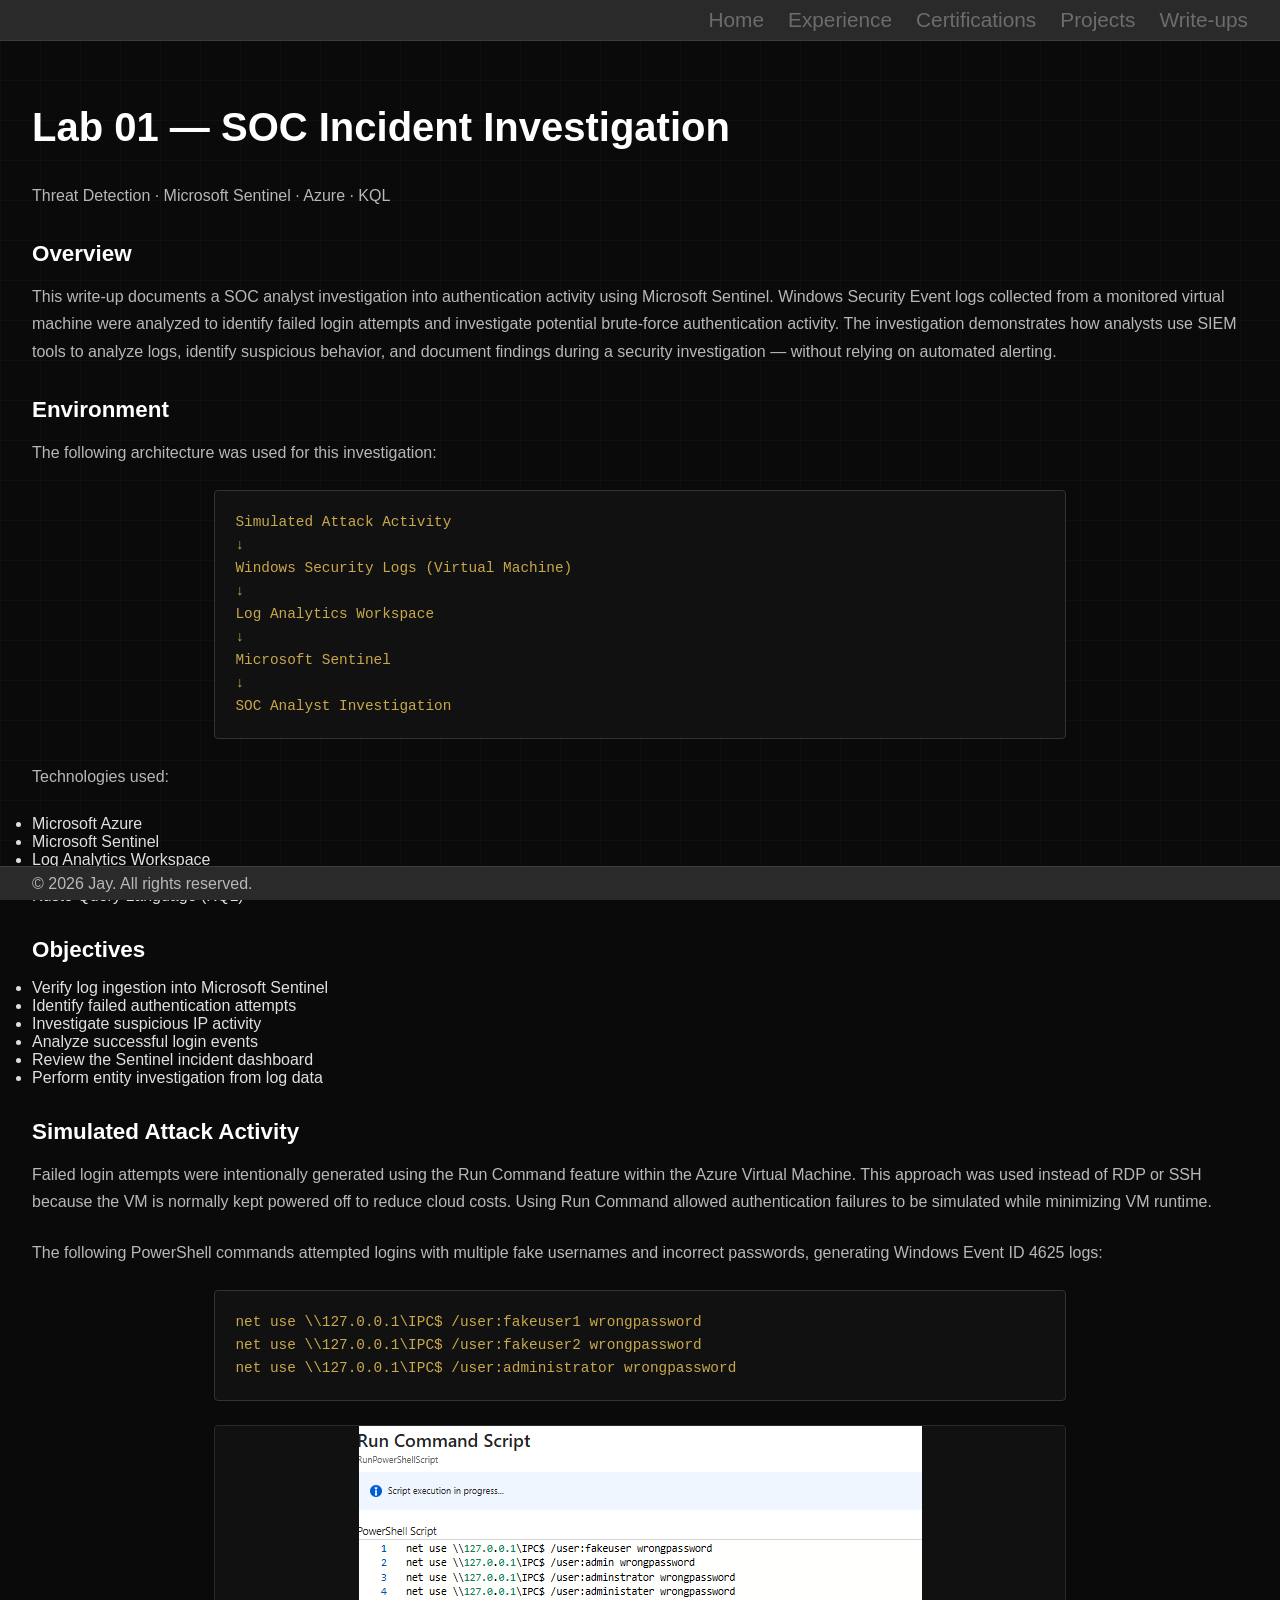
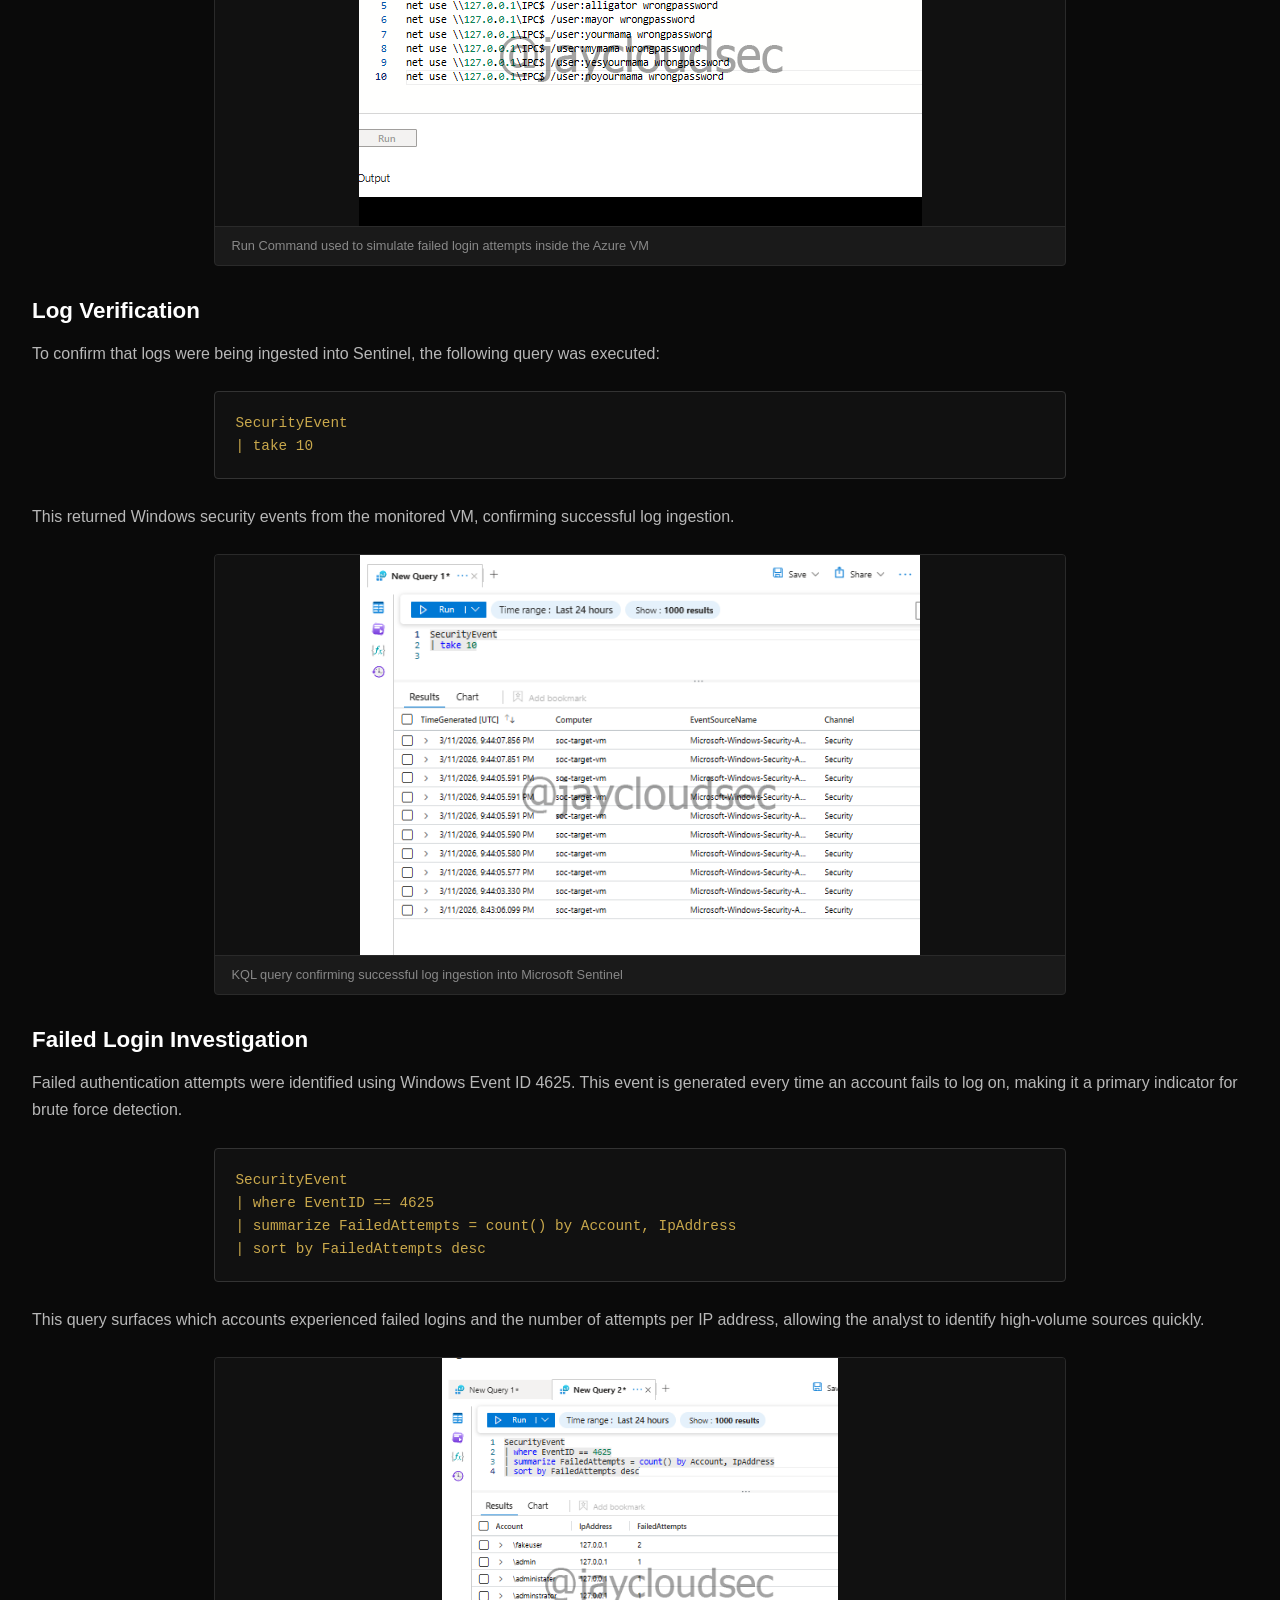
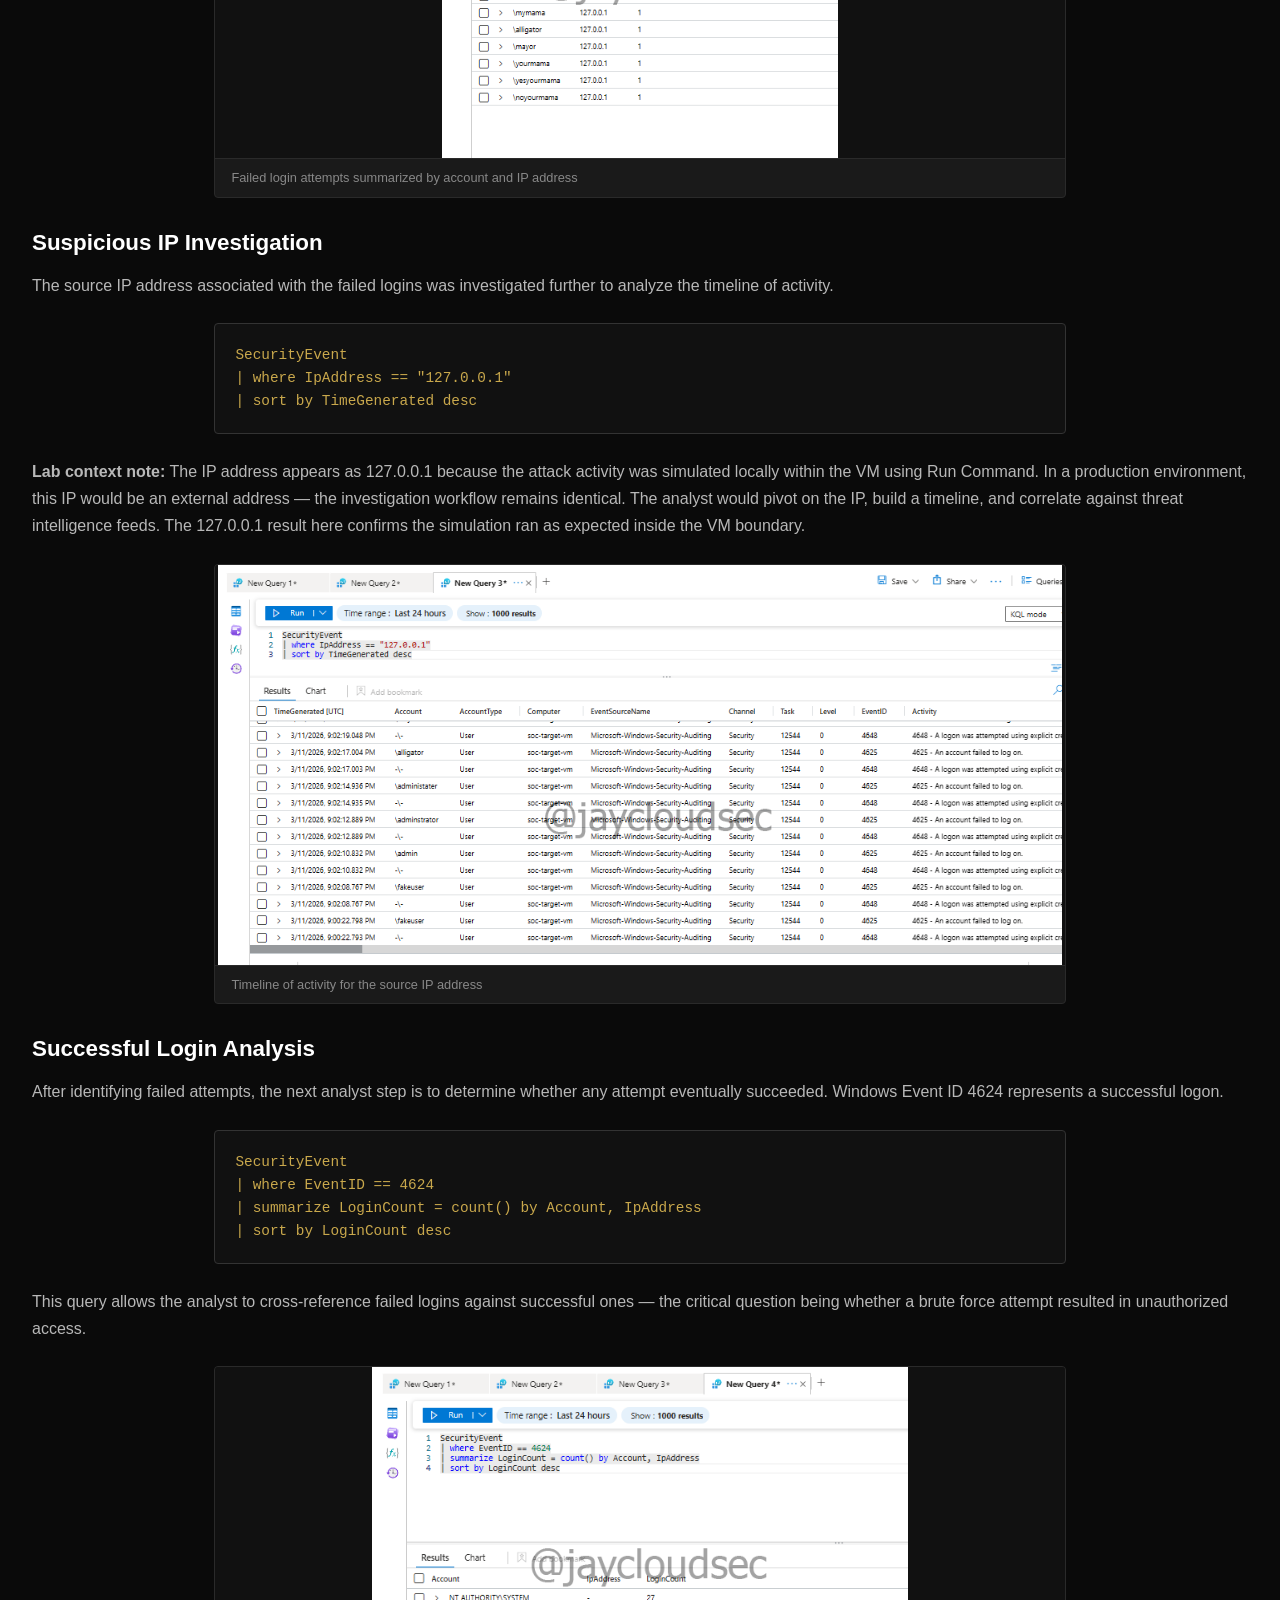
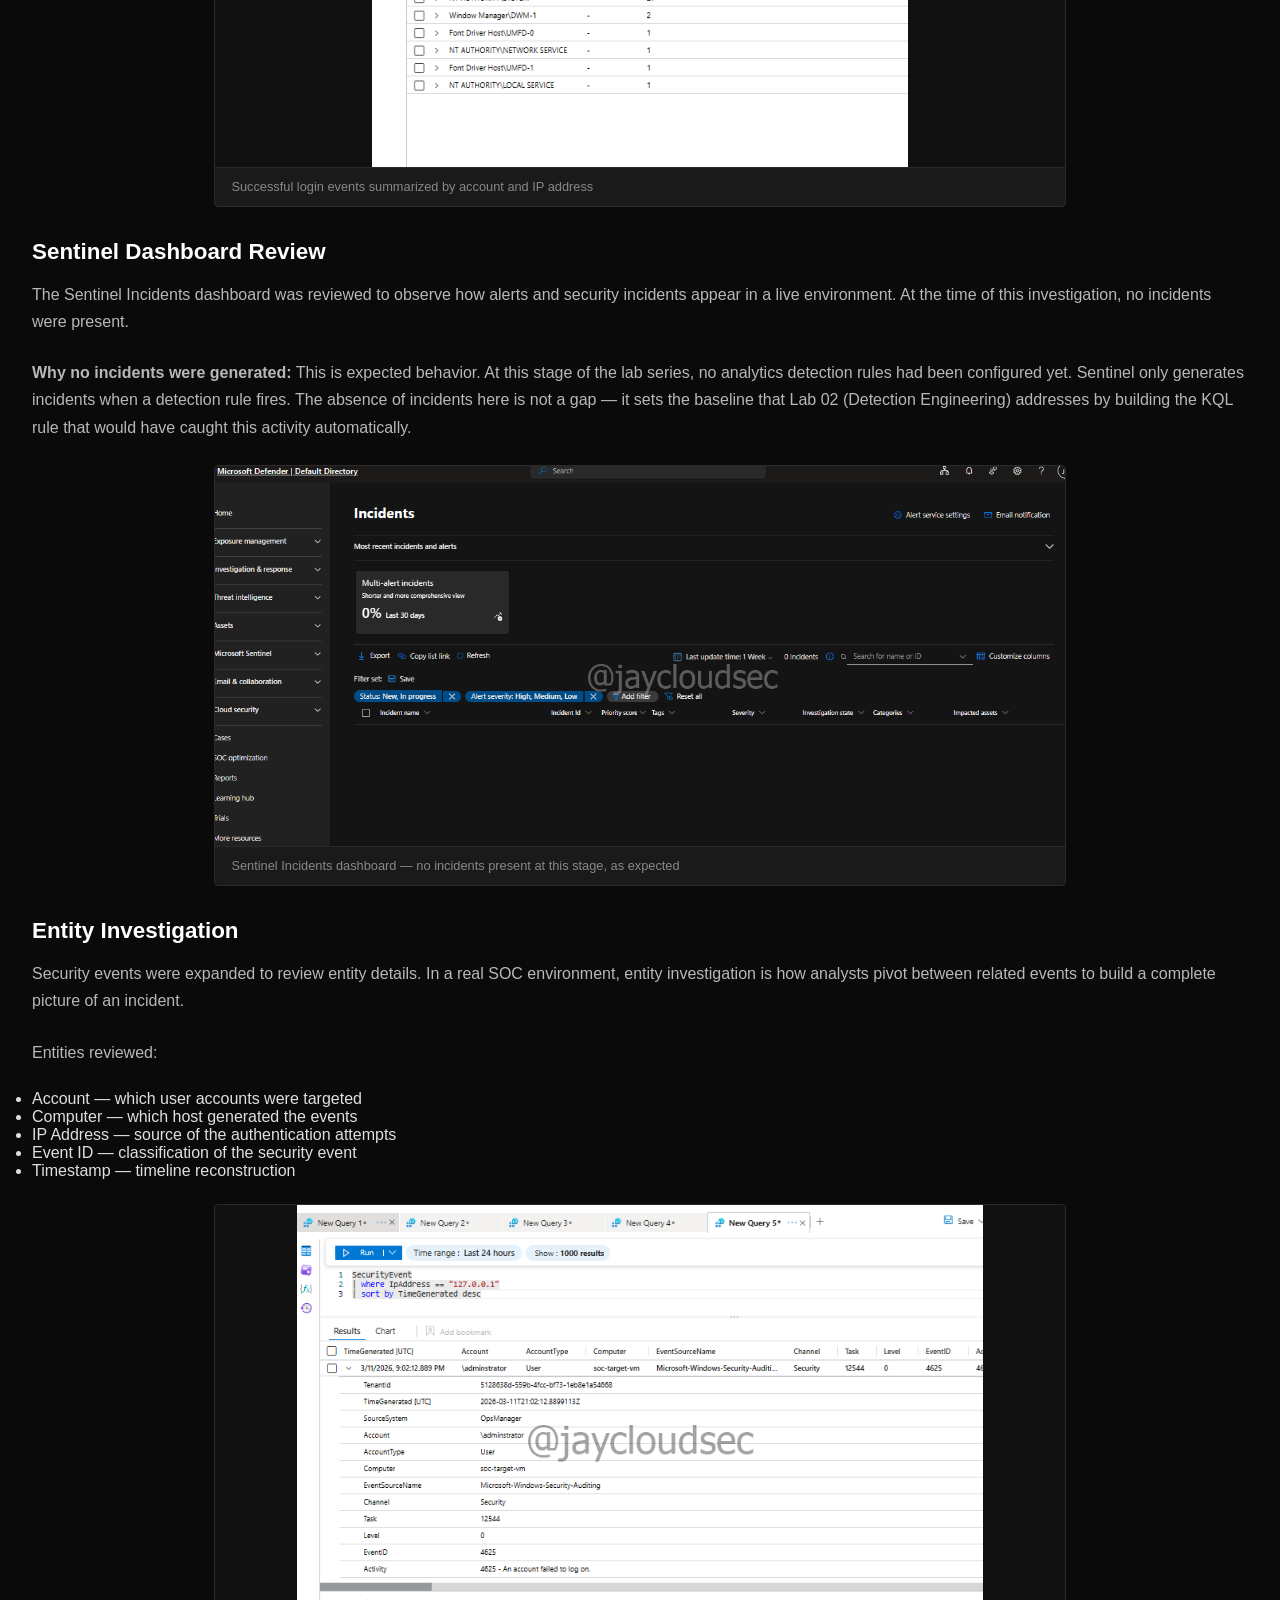
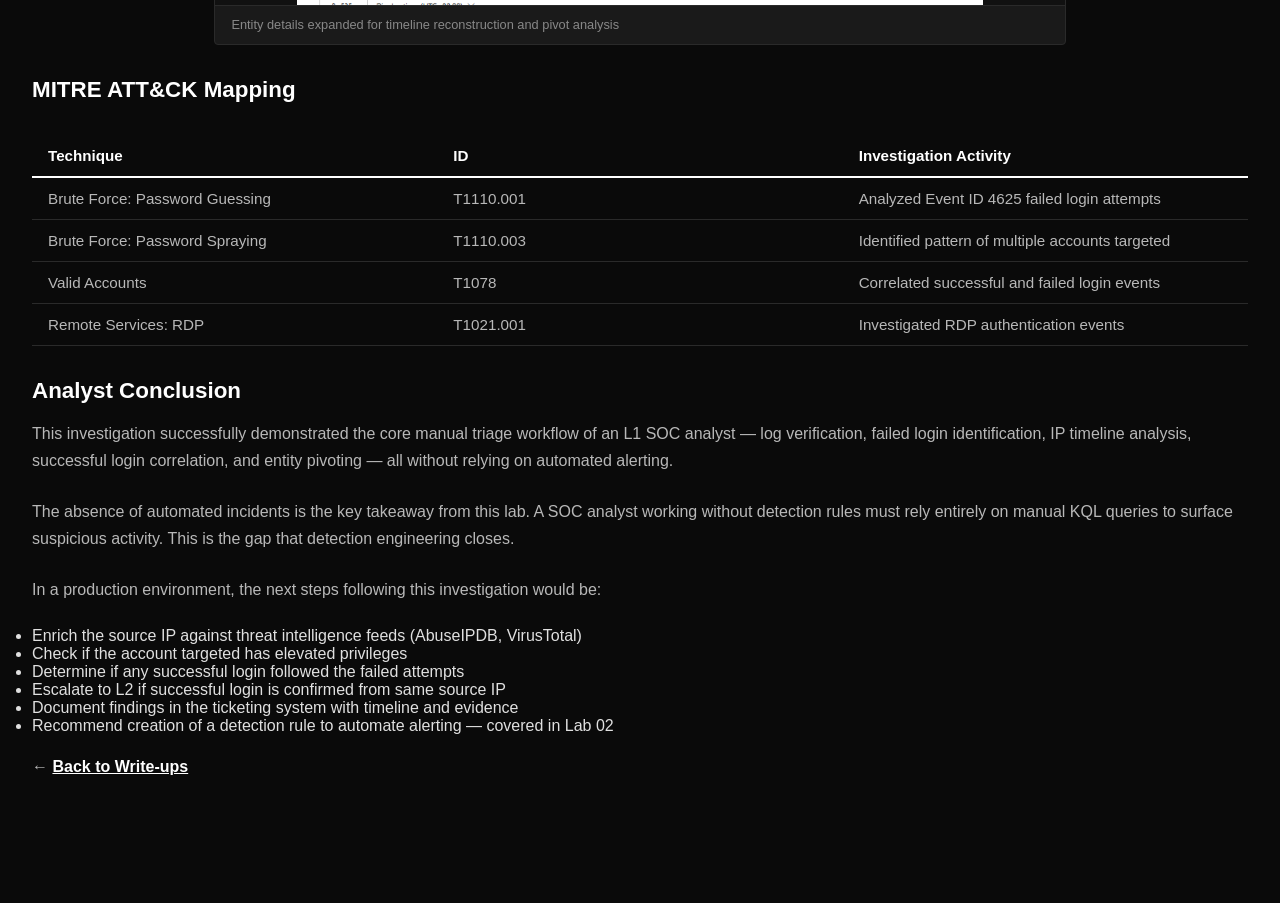
<file: writeup-lab01.html>
<!DOCTYPE html>
<html lang="en">
<head>
    <meta charset="UTF-8">
    <meta name="viewport" content="width=device-width, initial-scale=1.0">
    <title>Jay — Write-ups | Lab 01</title>
    <link rel="stylesheet" href="style.css">
</head>
<body>
    <header>
        <nav>
            <div class="logo"></div>
            <ul>
                <li><a href="index.html" class="nav-link">Home</a></li>
                <li><a href="index.html#experience" class="nav-link">Experience</a></li>
                <li><a href="index.html#certifications" class="nav-link">Certifications</a></li>
                <li><a href="index.html#projects" class="nav-link">Projects</a></li>
                <li><a href="writeup.html" class="nav-link">Write-ups</a></li>
            </ul>
        </nav>
    </header>

    <main>
        <section id="writeup-lab01">

            <h2>Lab 01 — SOC Incident Investigation</h2>
            <p class="meta">Threat Detection · Microsoft Sentinel · Azure · KQL</p>

            <h3>Overview</h3>
            <p>This write-up documents a SOC analyst investigation into authentication activity using Microsoft Sentinel. Windows Security Event logs collected from a monitored virtual machine were analyzed to identify failed login attempts and investigate potential brute-force authentication activity. The investigation demonstrates how analysts use SIEM tools to analyze logs, identify suspicious behavior, and document findings during a security investigation — without relying on automated alerting.</p>

            <h3>Environment</h3>
            <p>The following architecture was used for this investigation:</p>
            <pre><code>Simulated Attack Activity
↓
Windows Security Logs (Virtual Machine)
↓
Log Analytics Workspace
↓
Microsoft Sentinel
↓
SOC Analyst Investigation</code></pre>

            <p>Technologies used:</p>
            <ul>
                <li>Microsoft Azure</li>
                <li>Microsoft Sentinel</li>
                <li>Log Analytics Workspace</li>
                <li>Windows Security Event Logs</li>
                <li>Kusto Query Language (KQL)</li>
            </ul>

            <h3>Objectives</h3>
            <ul>
                <li>Verify log ingestion into Microsoft Sentinel</li>
                <li>Identify failed authentication attempts</li>
                <li>Investigate suspicious IP activity</li>
                <li>Analyze successful login events</li>
                <li>Review the Sentinel incident dashboard</li>
                <li>Perform entity investigation from log data</li>
            </ul>

            <h3>Simulated Attack Activity</h3>
            <p>Failed login attempts were intentionally generated using the Run Command feature within the Azure Virtual Machine. This approach was used instead of RDP or SSH because the VM is normally kept powered off to reduce cloud costs. Using Run Command allowed authentication failures to be simulated while minimizing VM runtime.</p>
            <p>The following PowerShell commands attempted logins with multiple fake usernames and incorrect passwords, generating Windows Event ID 4625 logs:</p>
            <pre><code>net use \\127.0.0.1\IPC$ /user:fakeuser1 wrongpassword
net use \\127.0.0.1\IPC$ /user:fakeuser2 wrongpassword
net use \\127.0.0.1\IPC$ /user:administrator wrongpassword</code></pre>

            <div class="writeup-screenshot">
                <img src="screenshots/lab01/simulated-attack-run-command.png" alt="Simulated Attack Run Command">
                <p class="screenshot-caption">Run Command used to simulate failed login attempts inside the Azure VM</p>
            </div>

            <h3>Log Verification</h3>
            <p>To confirm that logs were being ingested into Sentinel, the following query was executed:</p>
            <pre><code>SecurityEvent
| take 10</code></pre>
            <p>This returned Windows security events from the monitored VM, confirming successful log ingestion.</p>

            <div class="writeup-screenshot">
                <img src="screenshots/lab01/sentinel-log-query.png" alt="Log Query Results">
                <p class="screenshot-caption">KQL query confirming successful log ingestion into Microsoft Sentinel</p>
            </div>

            <h3>Failed Login Investigation</h3>
            <p>Failed authentication attempts were identified using Windows Event ID 4625. This event is generated every time an account fails to log on, making it a primary indicator for brute force detection.</p>
            <pre><code>SecurityEvent
| where EventID == 4625
| summarize FailedAttempts = count() by Account, IpAddress
| sort by FailedAttempts desc</code></pre>
            <p>This query surfaces which accounts experienced failed logins and the number of attempts per IP address, allowing the analyst to identify high-volume sources quickly.</p>

            <div class="writeup-screenshot">
                <img src="screenshots/lab01/failed-login-query.png" alt="Failed Login Query">
                <p class="screenshot-caption">Failed login attempts summarized by account and IP address</p>
            </div>

            <h3>Suspicious IP Investigation</h3>
            <p>The source IP address associated with the failed logins was investigated further to analyze the timeline of activity.</p>
            <pre><code>SecurityEvent
| where IpAddress == "127.0.0.1"
| sort by TimeGenerated desc</code></pre>

            <p><strong>Lab context note:</strong> The IP address appears as 127.0.0.1 because the attack activity was simulated locally within the VM using Run Command. In a production environment, this IP would be an external address — the investigation workflow remains identical. The analyst would pivot on the IP, build a timeline, and correlate against threat intelligence feeds. The 127.0.0.1 result here confirms the simulation ran as expected inside the VM boundary.</p>

            <div class="writeup-screenshot">
                <img src="screenshots/lab01/attacker-ip-investigation.png" alt="IP Investigation">
                <p class="screenshot-caption">Timeline of activity for the source IP address</p>
            </div>

            <h3>Successful Login Analysis</h3>
            <p>After identifying failed attempts, the next analyst step is to determine whether any attempt eventually succeeded. Windows Event ID 4624 represents a successful logon.</p>
            <pre><code>SecurityEvent
| where EventID == 4624
| summarize LoginCount = count() by Account, IpAddress
| sort by LoginCount desc</code></pre>
            <p>This query allows the analyst to cross-reference failed logins against successful ones — the critical question being whether a brute force attempt resulted in unauthorized access.</p>

            <div class="writeup-screenshot">
                <img src="screenshots/lab01/successful-login-query.png" alt="Successful Login Query">
                <p class="screenshot-caption">Successful login events summarized by account and IP address</p>
            </div>

            <h3>Sentinel Dashboard Review</h3>
            <p>The Sentinel Incidents dashboard was reviewed to observe how alerts and security incidents appear in a live environment. At the time of this investigation, no incidents were present.</p>
            <p><strong>Why no incidents were generated:</strong> This is expected behavior. At this stage of the lab series, no analytics detection rules had been configured yet. Sentinel only generates incidents when a detection rule fires. The absence of incidents here is not a gap — it sets the baseline that Lab 02 (Detection Engineering) addresses by building the KQL rule that would have caught this activity automatically.</p>

            <div class="writeup-screenshot">
                <img src="screenshots/lab01/sentinel-incidents.png" alt="Sentinel Incidents Dashboard">
                <p class="screenshot-caption">Sentinel Incidents dashboard — no incidents present at this stage, as expected</p>
            </div>

            <h3>Entity Investigation</h3>
            <p>Security events were expanded to review entity details. In a real SOC environment, entity investigation is how analysts pivot between related events to build a complete picture of an incident.</p>
            <p>Entities reviewed:</p>
            <ul>
                <li>Account — which user accounts were targeted</li>
                <li>Computer — which host generated the events</li>
                <li>IP Address — source of the authentication attempts</li>
                <li>Event ID — classification of the security event</li>
                <li>Timestamp — timeline reconstruction</li>
            </ul>

            <div class="writeup-screenshot">
                <img src="screenshots/lab01/investigation-graph.png" alt="Entity Investigation">
                <p class="screenshot-caption">Entity details expanded for timeline reconstruction and pivot analysis</p>
            </div>

            <h3>MITRE ATT&CK Mapping</h3>
            <table class="writeup-table">
                <thead>
                    <tr>
                        <th>Technique</th>
                        <th>ID</th>
                        <th>Investigation Activity</th>
                    </tr>
                </thead>
                <tbody>
                    <tr>
                        <td>Brute Force: Password Guessing</td>
                        <td>T1110.001</td>
                        <td>Analyzed Event ID 4625 failed login attempts</td>
                    </tr>
                    <tr>
                        <td>Brute Force: Password Spraying</td>
                        <td>T1110.003</td>
                        <td>Identified pattern of multiple accounts targeted</td>
                    </tr>
                    <tr>
                        <td>Valid Accounts</td>
                        <td>T1078</td>
                        <td>Correlated successful and failed login events</td>
                    </tr>
                    <tr>
                        <td>Remote Services: RDP</td>
                        <td>T1021.001</td>
                        <td>Investigated RDP authentication events</td>
                    </tr>
                </tbody>
            </table>

            <h3>Analyst Conclusion</h3>
            <p>This investigation successfully demonstrated the core manual triage workflow of an L1 SOC analyst — log verification, failed login identification, IP timeline analysis, successful login correlation, and entity pivoting — all without relying on automated alerting.</p>
            <p>The absence of automated incidents is the key takeaway from this lab. A SOC analyst working without detection rules must rely entirely on manual KQL queries to surface suspicious activity. This is the gap that detection engineering closes.</p>
            <p>In a production environment, the next steps following this investigation would be:</p>
            <ul>
                <li>Enrich the source IP against threat intelligence feeds (AbuseIPDB, VirusTotal)</li>
                <li>Check if the account targeted has elevated privileges</li>
                <li>Determine if any successful login followed the failed attempts</li>
                <li>Escalate to L2 if successful login is confirmed from same source IP</li>
                <li>Document findings in the ticketing system with timeline and evidence</li>
                <li>Recommend creation of a detection rule to automate alerting — covered in Lab 02</li>
            </ul>

            <br><p class="meta">← <a href="writeup.html">Back to Write-ups</a></p>

        </section>
    </main>

    <footer>
        <p>© 2026 Jay. All rights reserved.</p>
    </footer>

</body>
</html>
</file>
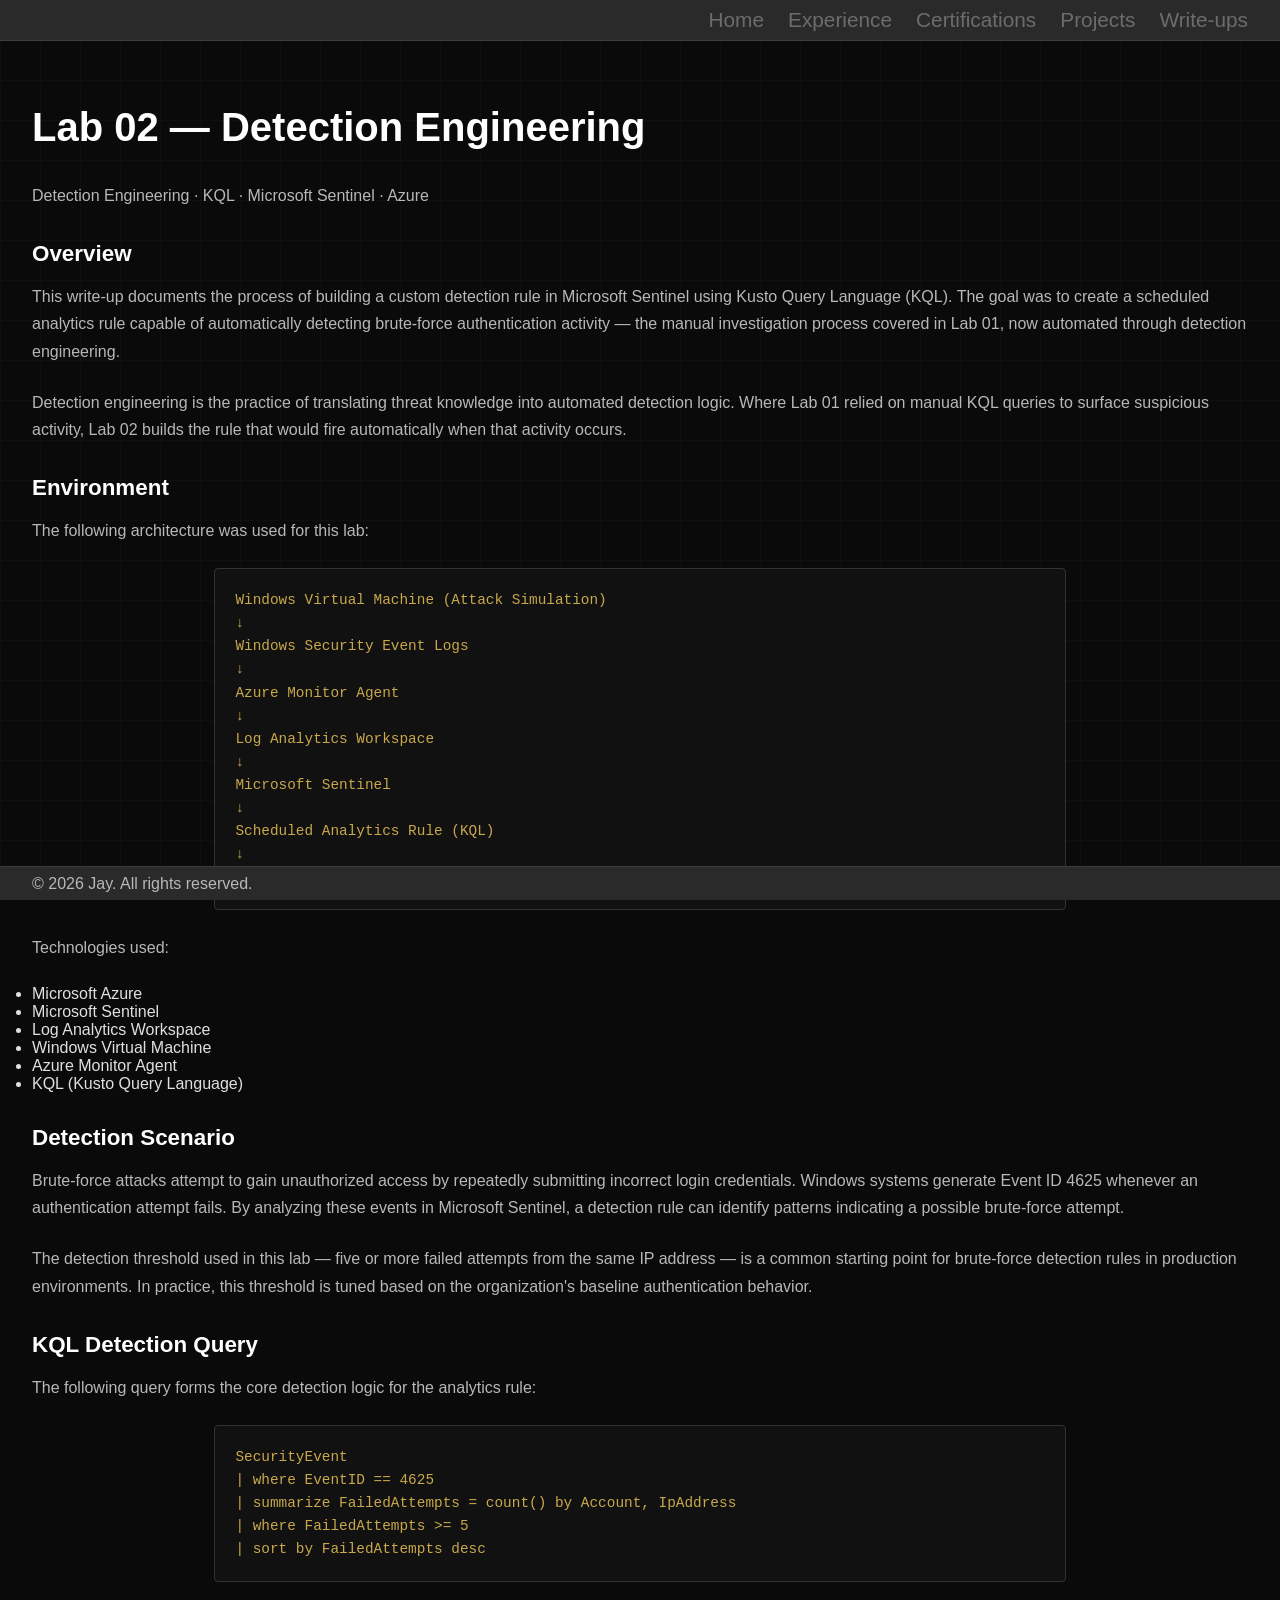
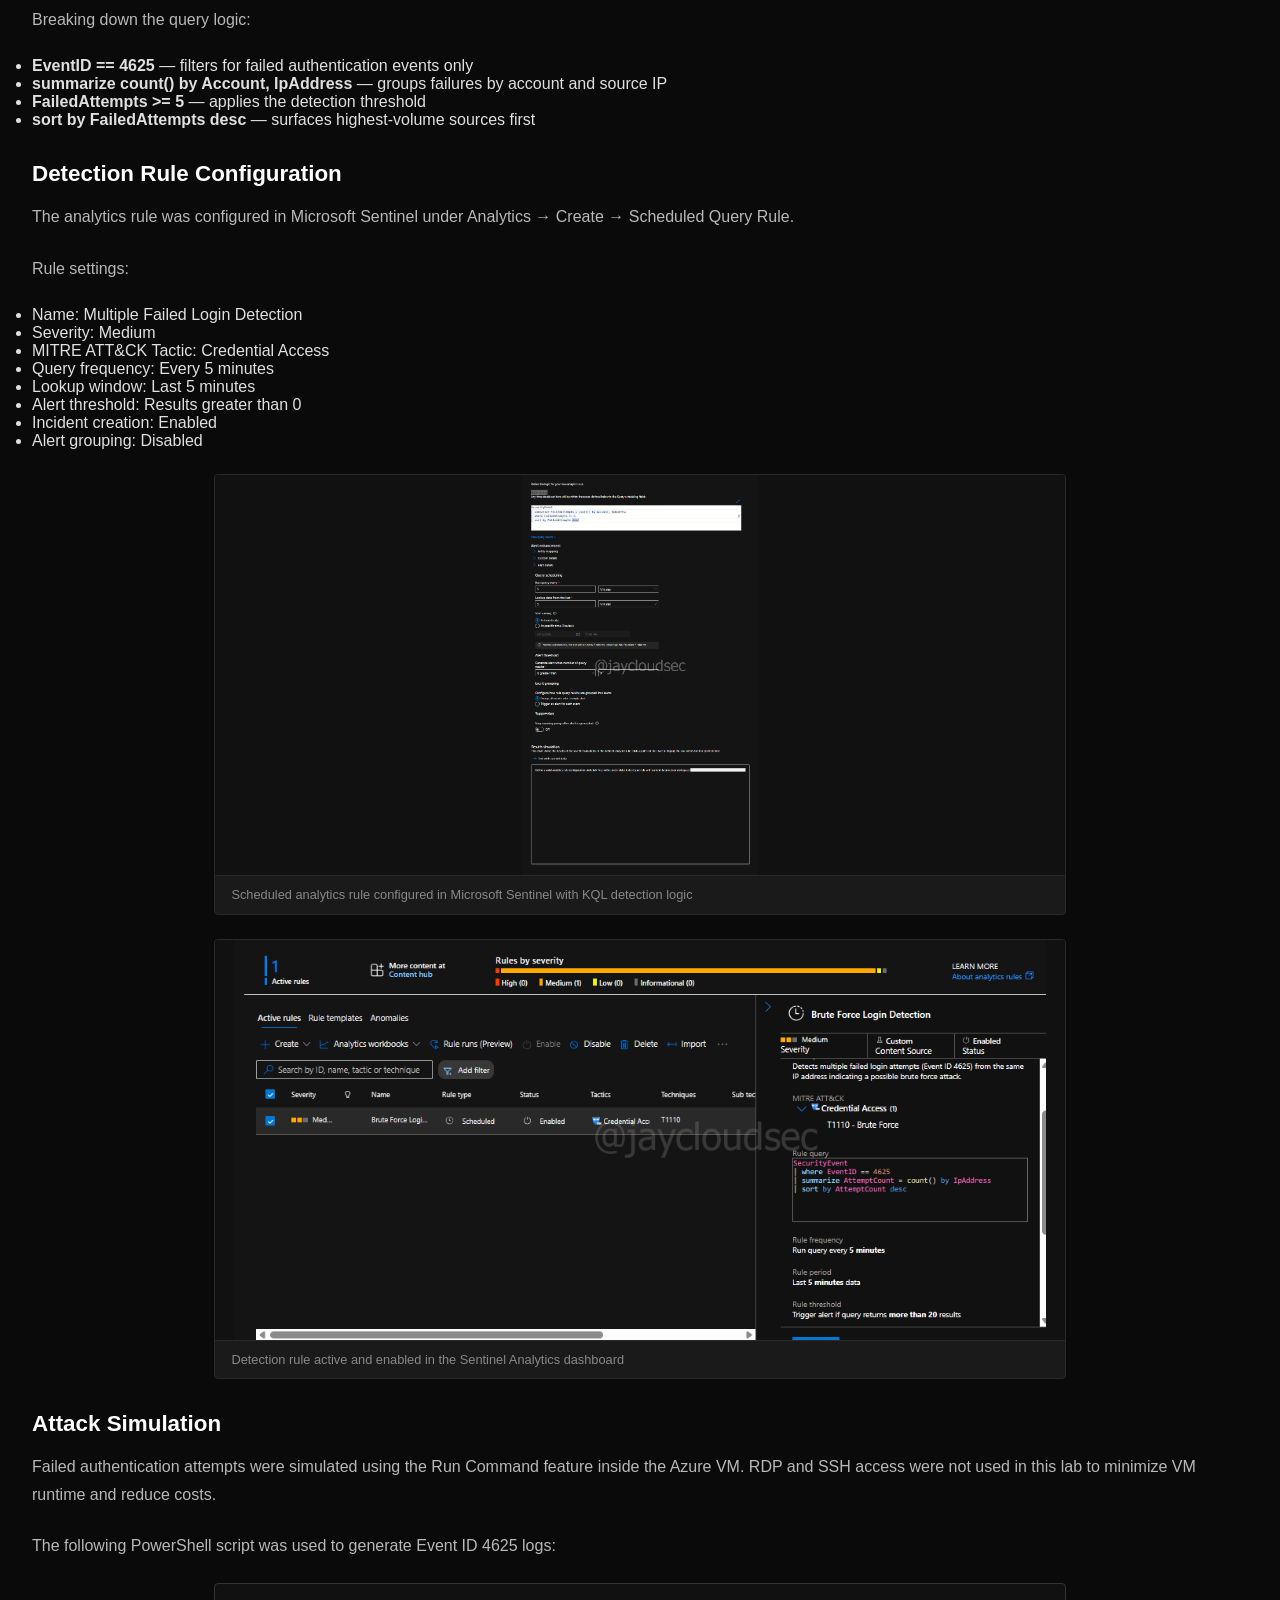
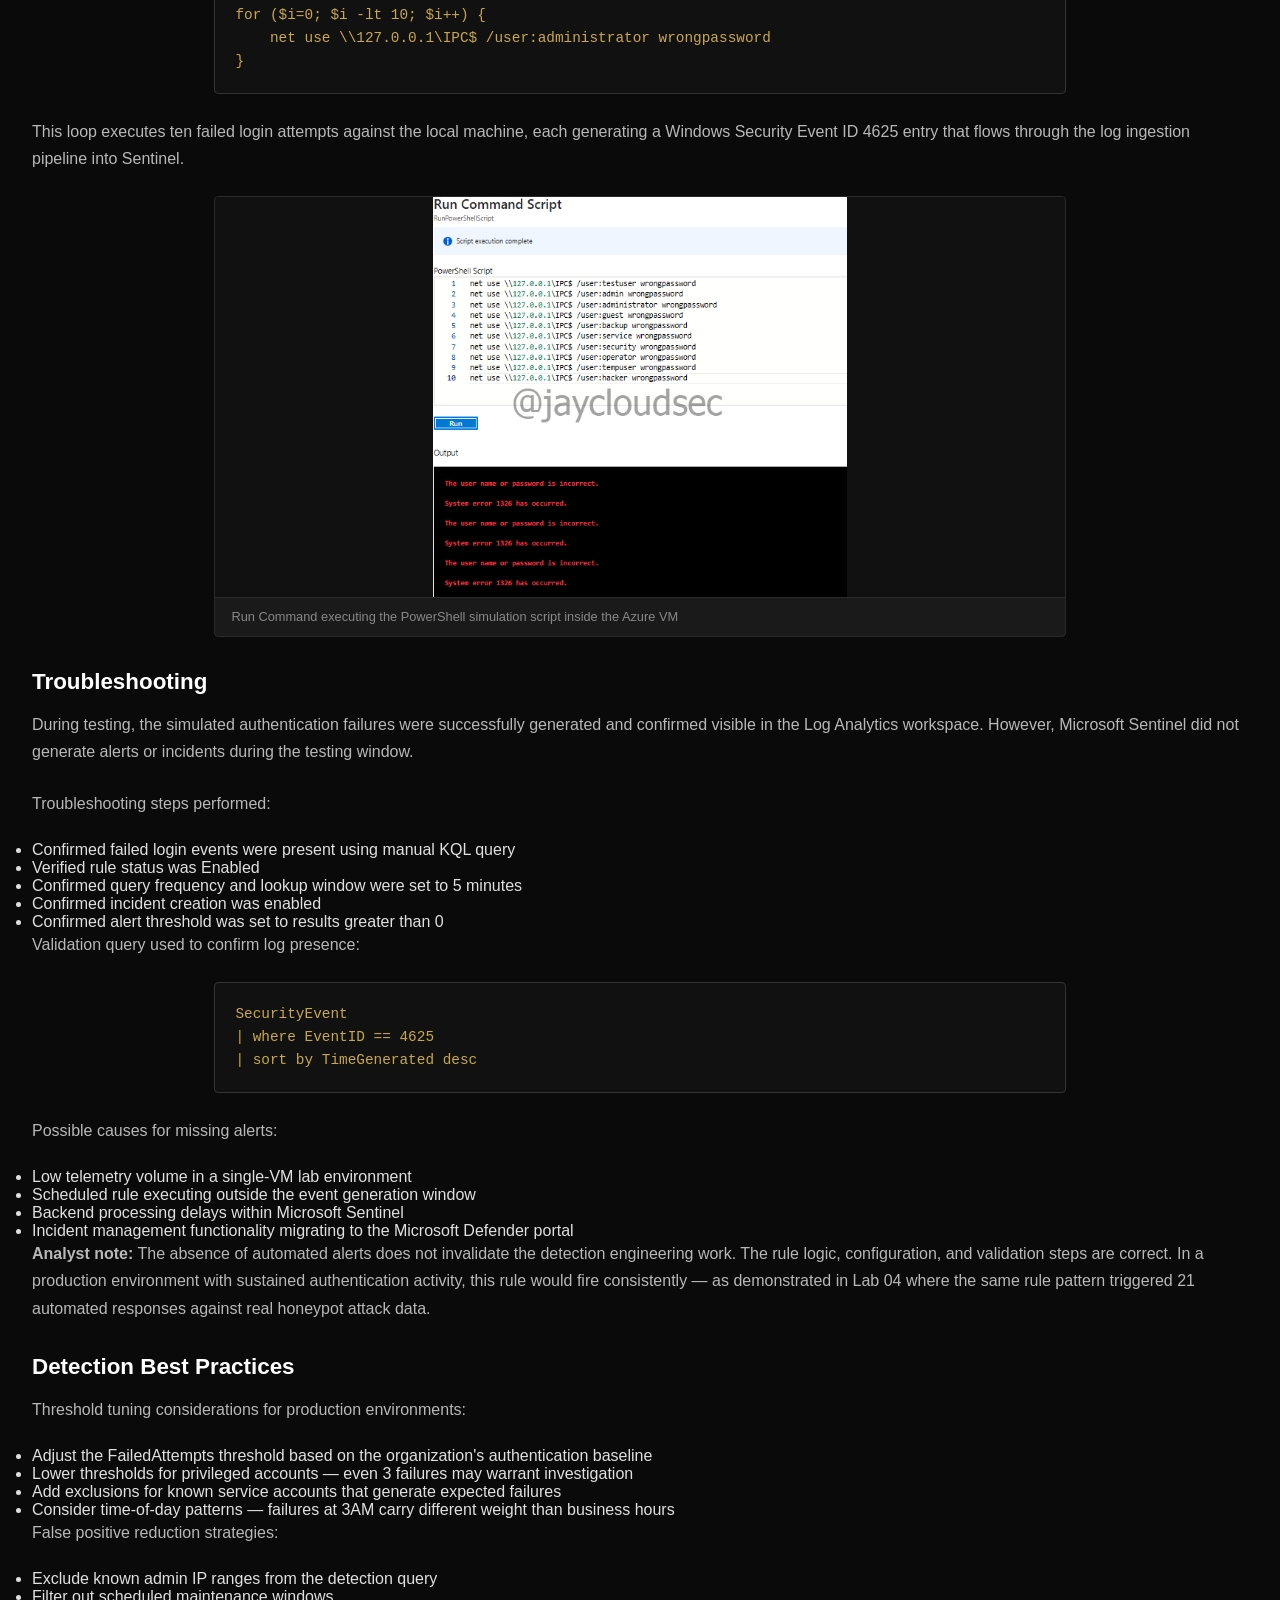
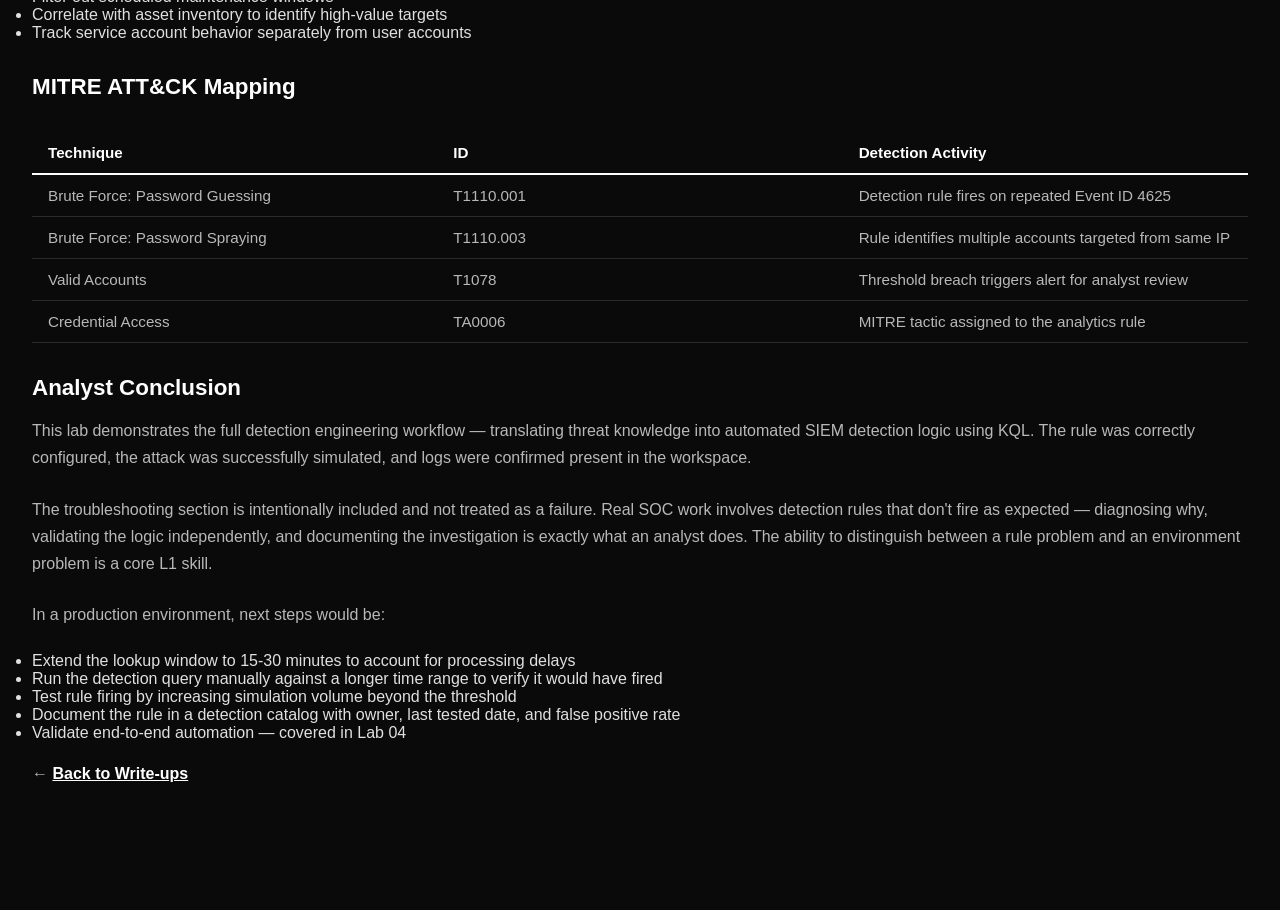
<file: writeup-lab02.html>
<!DOCTYPE html>
<html lang="en">
<head>
    <meta charset="UTF-8">
    <meta name="viewport" content="width=device-width, initial-scale=1.0">
    <title>Jay — Write-ups | Lab 02</title>
    <link rel="stylesheet" href="style.css">
</head>
<body>
    <header>
        <nav>
            <div class="logo"></div>
            <ul>
                <li><a href="index.html" class="nav-link">Home</a></li>
                <li><a href="index.html#experience" class="nav-link">Experience</a></li>
                <li><a href="index.html#certifications" class="nav-link">Certifications</a></li>
                <li><a href="index.html#projects" class="nav-link">Projects</a></li>
                <li><a href="writeup.html" class="nav-link">Write-ups</a></li>
            </ul>
        </nav>
    </header>

    <main>
        <section id="writeup-lab02">

            <h2>Lab 02 — Detection Engineering</h2>
            <p class="meta">Detection Engineering · KQL · Microsoft Sentinel · Azure</p>

            <h3>Overview</h3>
            <p>This write-up documents the process of building a custom detection rule in Microsoft Sentinel using Kusto Query Language (KQL). The goal was to create a scheduled analytics rule capable of automatically detecting brute-force authentication activity — the manual investigation process covered in Lab 01, now automated through detection engineering.</p>
            <p>Detection engineering is the practice of translating threat knowledge into automated detection logic. Where Lab 01 relied on manual KQL queries to surface suspicious activity, Lab 02 builds the rule that would fire automatically when that activity occurs.</p>

            <h3>Environment</h3>
            <p>The following architecture was used for this lab:</p>
            <pre><code>Windows Virtual Machine (Attack Simulation)
↓
Windows Security Event Logs
↓
Azure Monitor Agent
↓
Log Analytics Workspace
↓
Microsoft Sentinel
↓
Scheduled Analytics Rule (KQL)
↓
Automated Alert / Incident</code></pre>

            <p>Technologies used:</p>
            <ul>
                <li>Microsoft Azure</li>
                <li>Microsoft Sentinel</li>
                <li>Log Analytics Workspace</li>
                <li>Windows Virtual Machine</li>
                <li>Azure Monitor Agent</li>
                <li>KQL (Kusto Query Language)</li>
            </ul>

            <h3>Detection Scenario</h3>
            <p>Brute-force attacks attempt to gain unauthorized access by repeatedly submitting incorrect login credentials. Windows systems generate Event ID 4625 whenever an authentication attempt fails. By analyzing these events in Microsoft Sentinel, a detection rule can identify patterns indicating a possible brute-force attempt.</p>
            <p>The detection threshold used in this lab — five or more failed attempts from the same IP address — is a common starting point for brute-force detection rules in production environments. In practice, this threshold is tuned based on the organization's baseline authentication behavior.</p>

            <h3>KQL Detection Query</h3>
            <p>The following query forms the core detection logic for the analytics rule:</p>
            <pre><code>SecurityEvent
| where EventID == 4625
| summarize FailedAttempts = count() by Account, IpAddress
| where FailedAttempts >= 5
| sort by FailedAttempts desc</code></pre>
            <p>Breaking down the query logic:</p>
            <ul>
                <li><strong>EventID == 4625</strong> — filters for failed authentication events only</li>
                <li><strong>summarize count() by Account, IpAddress</strong> — groups failures by account and source IP</li>
                <li><strong>FailedAttempts >= 5</strong> — applies the detection threshold</li>
                <li><strong>sort by FailedAttempts desc</strong> — surfaces highest-volume sources first</li>
            </ul>

            <h3>Detection Rule Configuration</h3>
            <p>The analytics rule was configured in Microsoft Sentinel under Analytics → Create → Scheduled Query Rule.</p>

            <p>Rule settings:</p>
            <ul>
                <li>Name: Multiple Failed Login Detection</li>
                <li>Severity: Medium</li>
                <li>MITRE ATT&CK Tactic: Credential Access</li>
                <li>Query frequency: Every 5 minutes</li>
                <li>Lookup window: Last 5 minutes</li>
                <li>Alert threshold: Results greater than 0</li>
                <li>Incident creation: Enabled</li>
                <li>Alert grouping: Disabled</li>
            </ul>

            <div class="writeup-screenshot">
                <img src="screenshots/lab02/analytics-rule-logic.png" alt="Analytics Rule Configuration">
                <p class="screenshot-caption">Scheduled analytics rule configured in Microsoft Sentinel with KQL detection logic</p>
            </div>

            <div class="writeup-screenshot">
                <img src="screenshots/lab02/sentinel-active-detection-rule.png" alt="Active Detection Rule">
                <p class="screenshot-caption">Detection rule active and enabled in the Sentinel Analytics dashboard</p>
            </div>

            <h3>Attack Simulation</h3>
            <p>Failed authentication attempts were simulated using the Run Command feature inside the Azure VM. RDP and SSH access were not used in this lab to minimize VM runtime and reduce costs.</p>
            <p>The following PowerShell script was used to generate Event ID 4625 logs:</p>
            <pre><code>for ($i=0; $i -lt 10; $i++) {
    net use \\127.0.0.1\IPC$ /user:administrator wrongpassword
}</code></pre>
            <p>This loop executes ten failed login attempts against the local machine, each generating a Windows Security Event ID 4625 entry that flows through the log ingestion pipeline into Sentinel.</p>

            <div class="writeup-screenshot">
                <img src="screenshots/lab02/failed-login-simulation.png" alt="Failed Login Simulation">
                <p class="screenshot-caption">Run Command executing the PowerShell simulation script inside the Azure VM</p>
            </div>

            <h3>Troubleshooting</h3>
            <p>During testing, the simulated authentication failures were successfully generated and confirmed visible in the Log Analytics workspace. However, Microsoft Sentinel did not generate alerts or incidents during the testing window.</p>

            <p>Troubleshooting steps performed:</p>
            <ul>
                <li>Confirmed failed login events were present using manual KQL query</li>
                <li>Verified rule status was Enabled</li>
                <li>Confirmed query frequency and lookup window were set to 5 minutes</li>
                <li>Confirmed incident creation was enabled</li>
                <li>Confirmed alert threshold was set to results greater than 0</li>
            </ul>

            <p>Validation query used to confirm log presence:</p>
            <pre><code>SecurityEvent
| where EventID == 4625
| sort by TimeGenerated desc</code></pre>

            <p>Possible causes for missing alerts:</p>
            <ul>
                <li>Low telemetry volume in a single-VM lab environment</li>
                <li>Scheduled rule executing outside the event generation window</li>
                <li>Backend processing delays within Microsoft Sentinel</li>
                <li>Incident management functionality migrating to the Microsoft Defender portal</li>
            </ul>

            <p><strong>Analyst note:</strong> The absence of automated alerts does not invalidate the detection engineering work. The rule logic, configuration, and validation steps are correct. In a production environment with sustained authentication activity, this rule would fire consistently — as demonstrated in Lab 04 where the same rule pattern triggered 21 automated responses against real honeypot attack data.</p>

            <h3>Detection Best Practices</h3>
            <p>Threshold tuning considerations for production environments:</p>
            <ul>
                <li>Adjust the FailedAttempts threshold based on the organization's authentication baseline</li>
                <li>Lower thresholds for privileged accounts — even 3 failures may warrant investigation</li>
                <li>Add exclusions for known service accounts that generate expected failures</li>
                <li>Consider time-of-day patterns — failures at 3AM carry different weight than business hours</li>
            </ul>

            <p>False positive reduction strategies:</p>
            <ul>
                <li>Exclude known admin IP ranges from the detection query</li>
                <li>Filter out scheduled maintenance windows</li>
                <li>Correlate with asset inventory to identify high-value targets</li>
                <li>Track service account behavior separately from user accounts</li>
            </ul>

            <h3>MITRE ATT&CK Mapping</h3>
            <table class="writeup-table">
                <thead>
                    <tr>
                        <th>Technique</th>
                        <th>ID</th>
                        <th>Detection Activity</th>
                    </tr>
                </thead>
                <tbody>
                    <tr>
                        <td>Brute Force: Password Guessing</td>
                        <td>T1110.001</td>
                        <td>Detection rule fires on repeated Event ID 4625</td>
                    </tr>
                    <tr>
                        <td>Brute Force: Password Spraying</td>
                        <td>T1110.003</td>
                        <td>Rule identifies multiple accounts targeted from same IP</td>
                    </tr>
                    <tr>
                        <td>Valid Accounts</td>
                        <td>T1078</td>
                        <td>Threshold breach triggers alert for analyst review</td>
                    </tr>
                    <tr>
                        <td>Credential Access</td>
                        <td>TA0006</td>
                        <td>MITRE tactic assigned to the analytics rule</td>
                    </tr>
                </tbody>
            </table>

            <h3>Analyst Conclusion</h3>
            <p>This lab demonstrates the full detection engineering workflow — translating threat knowledge into automated SIEM detection logic using KQL. The rule was correctly configured, the attack was successfully simulated, and logs were confirmed present in the workspace.</p>
            <p>The troubleshooting section is intentionally included and not treated as a failure. Real SOC work involves detection rules that don't fire as expected — diagnosing why, validating the logic independently, and documenting the investigation is exactly what an analyst does. The ability to distinguish between a rule problem and an environment problem is a core L1 skill.</p>
            <p>In a production environment, next steps would be:</p>
            <ul>
                <li>Extend the lookup window to 15-30 minutes to account for processing delays</li>
                <li>Run the detection query manually against a longer time range to verify it would have fired</li>
                <li>Test rule firing by increasing simulation volume beyond the threshold</li>
                <li>Document the rule in a detection catalog with owner, last tested date, and false positive rate</li>
                <li>Validate end-to-end automation — covered in Lab 04</li>
            </ul>

            <br><p class="meta">← <a href="writeup.html">Back to Write-ups</a></p>

        </section>
    </main>

    <footer>
        <p>© 2026 Jay. All rights reserved.</p>
    </footer>

</body>
</html>
</file>
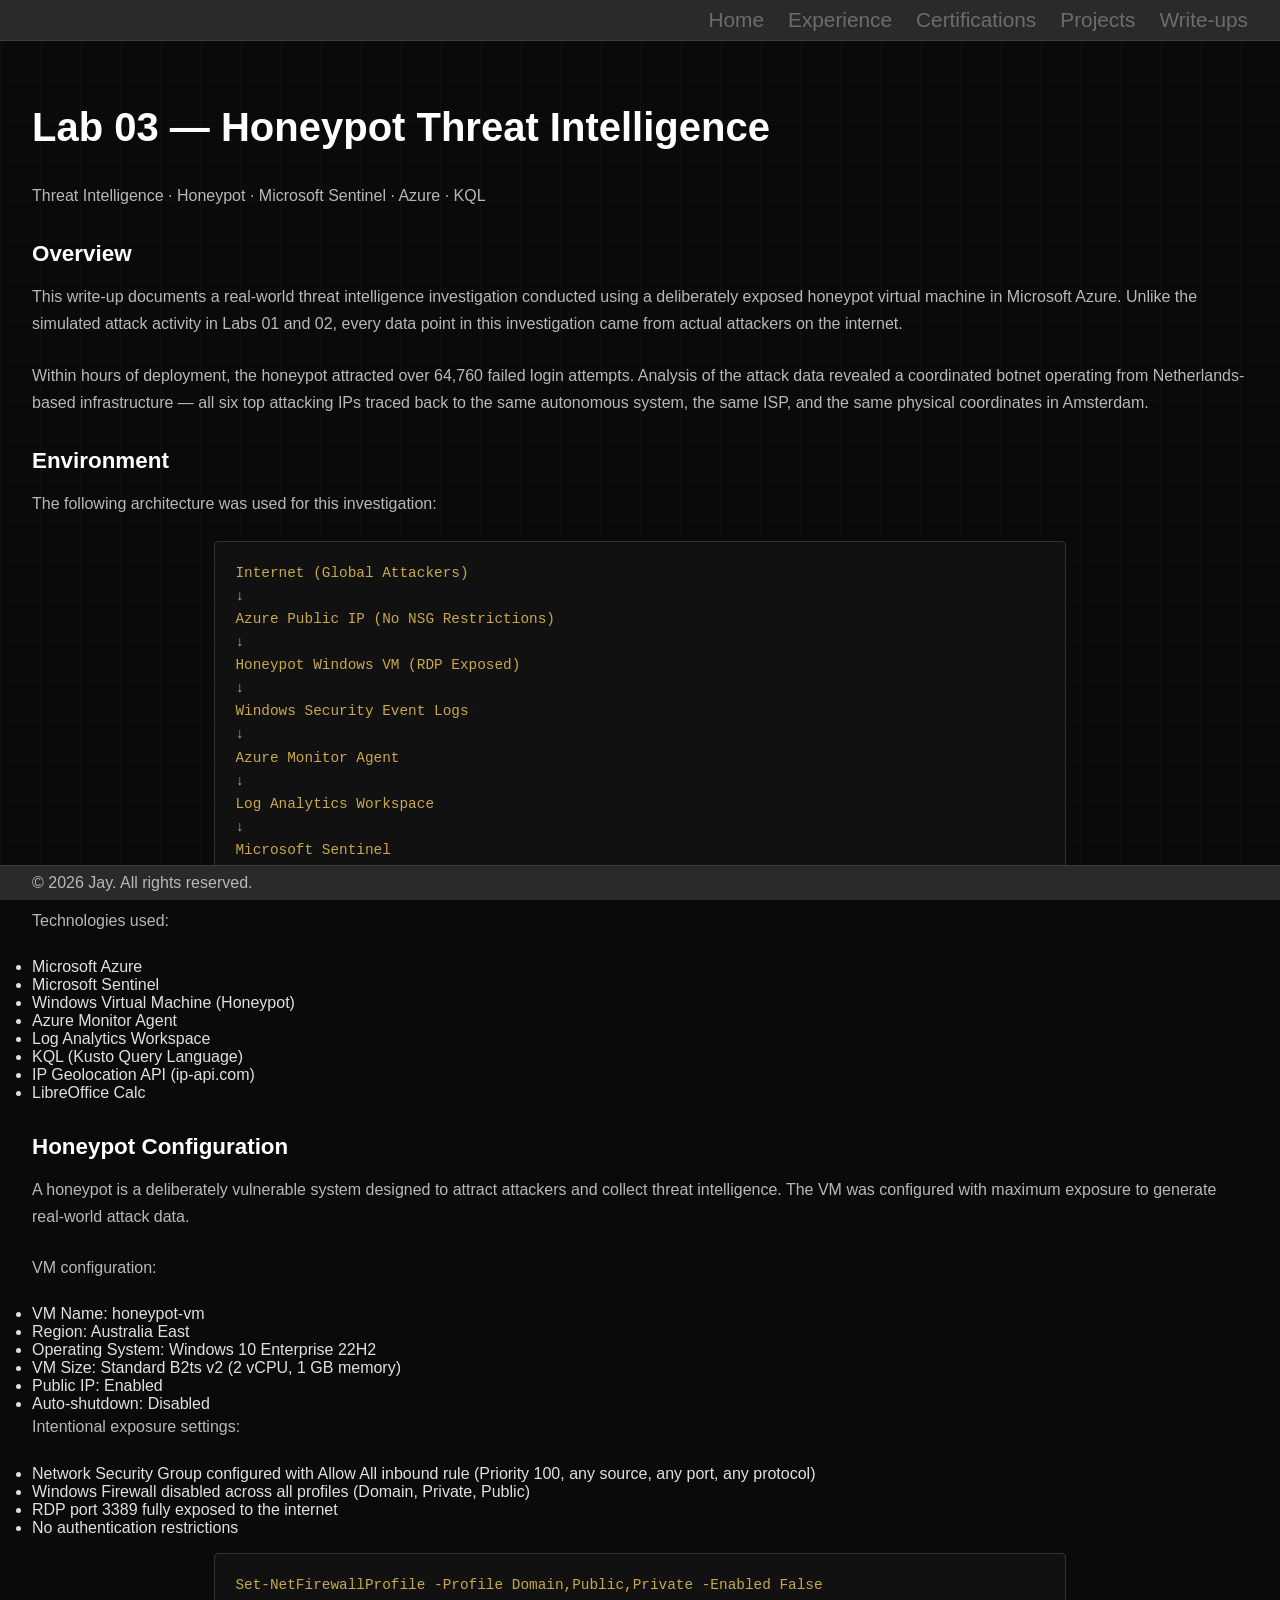
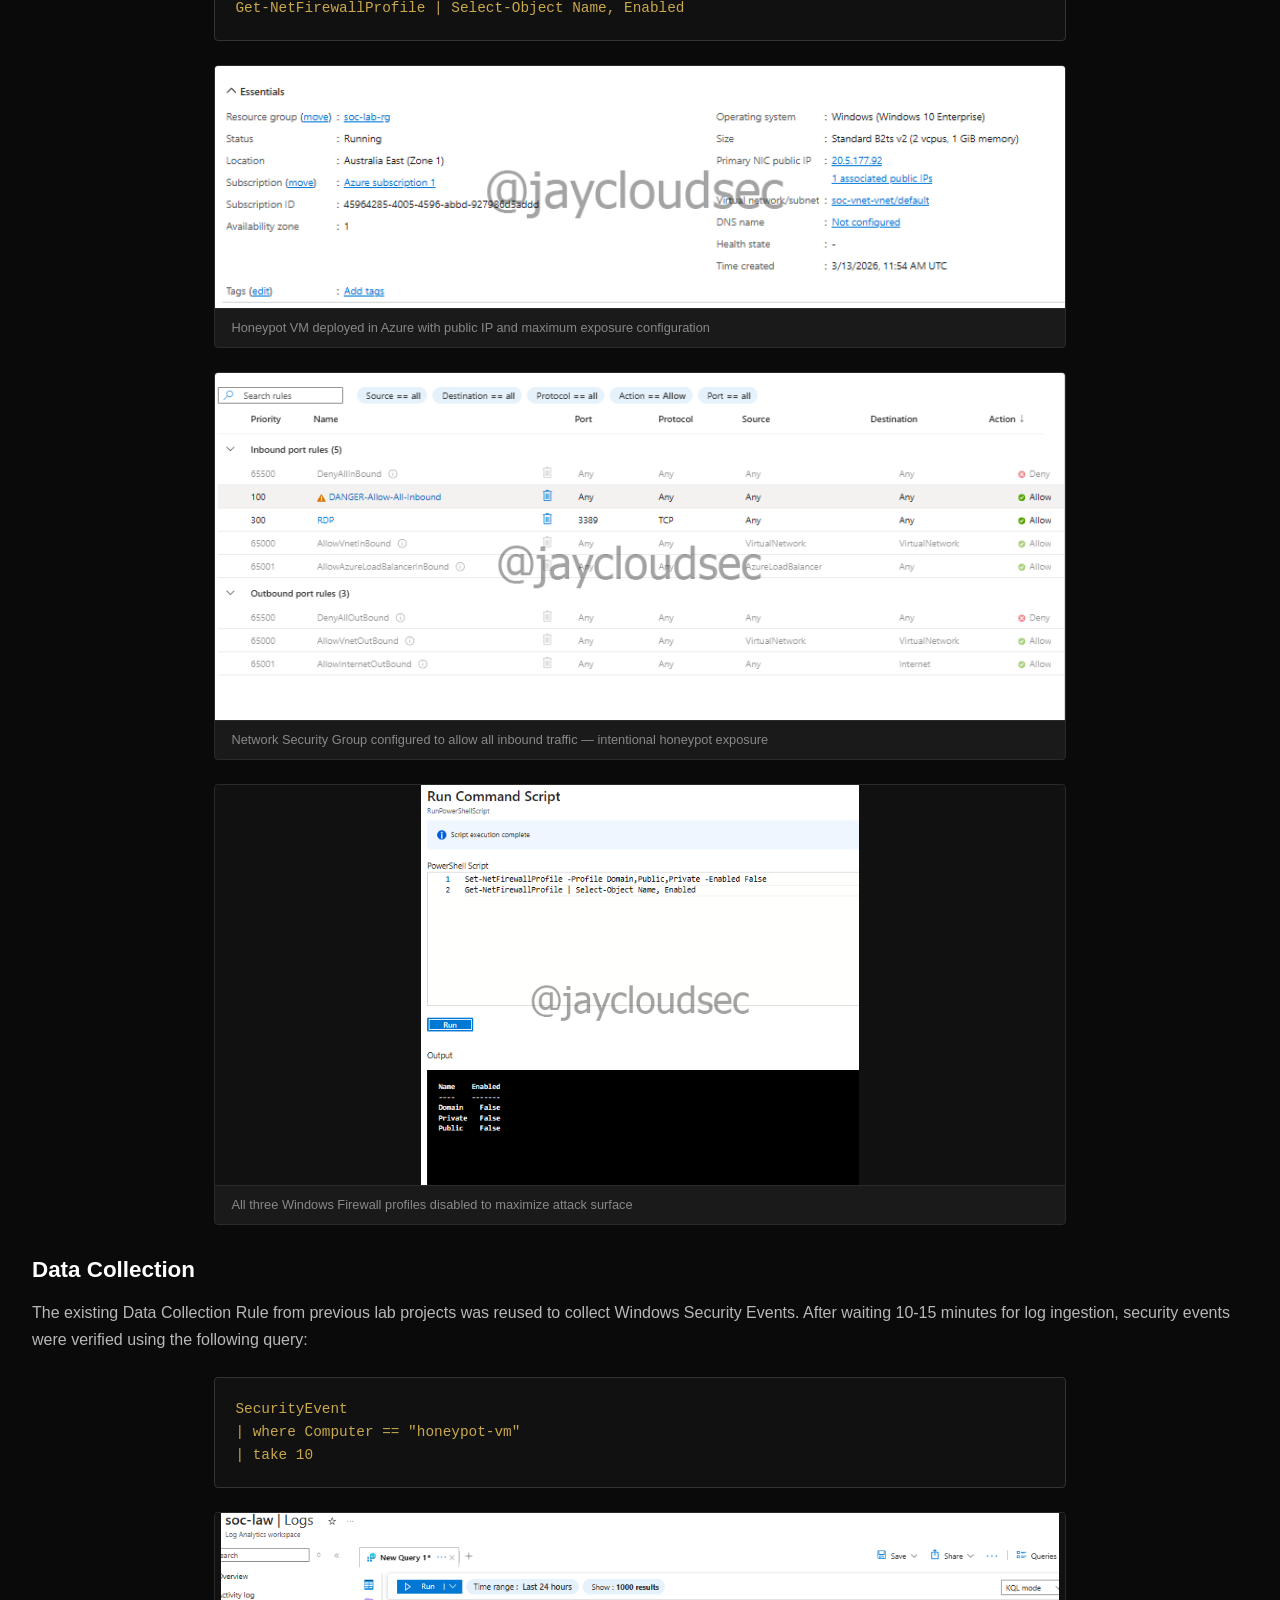
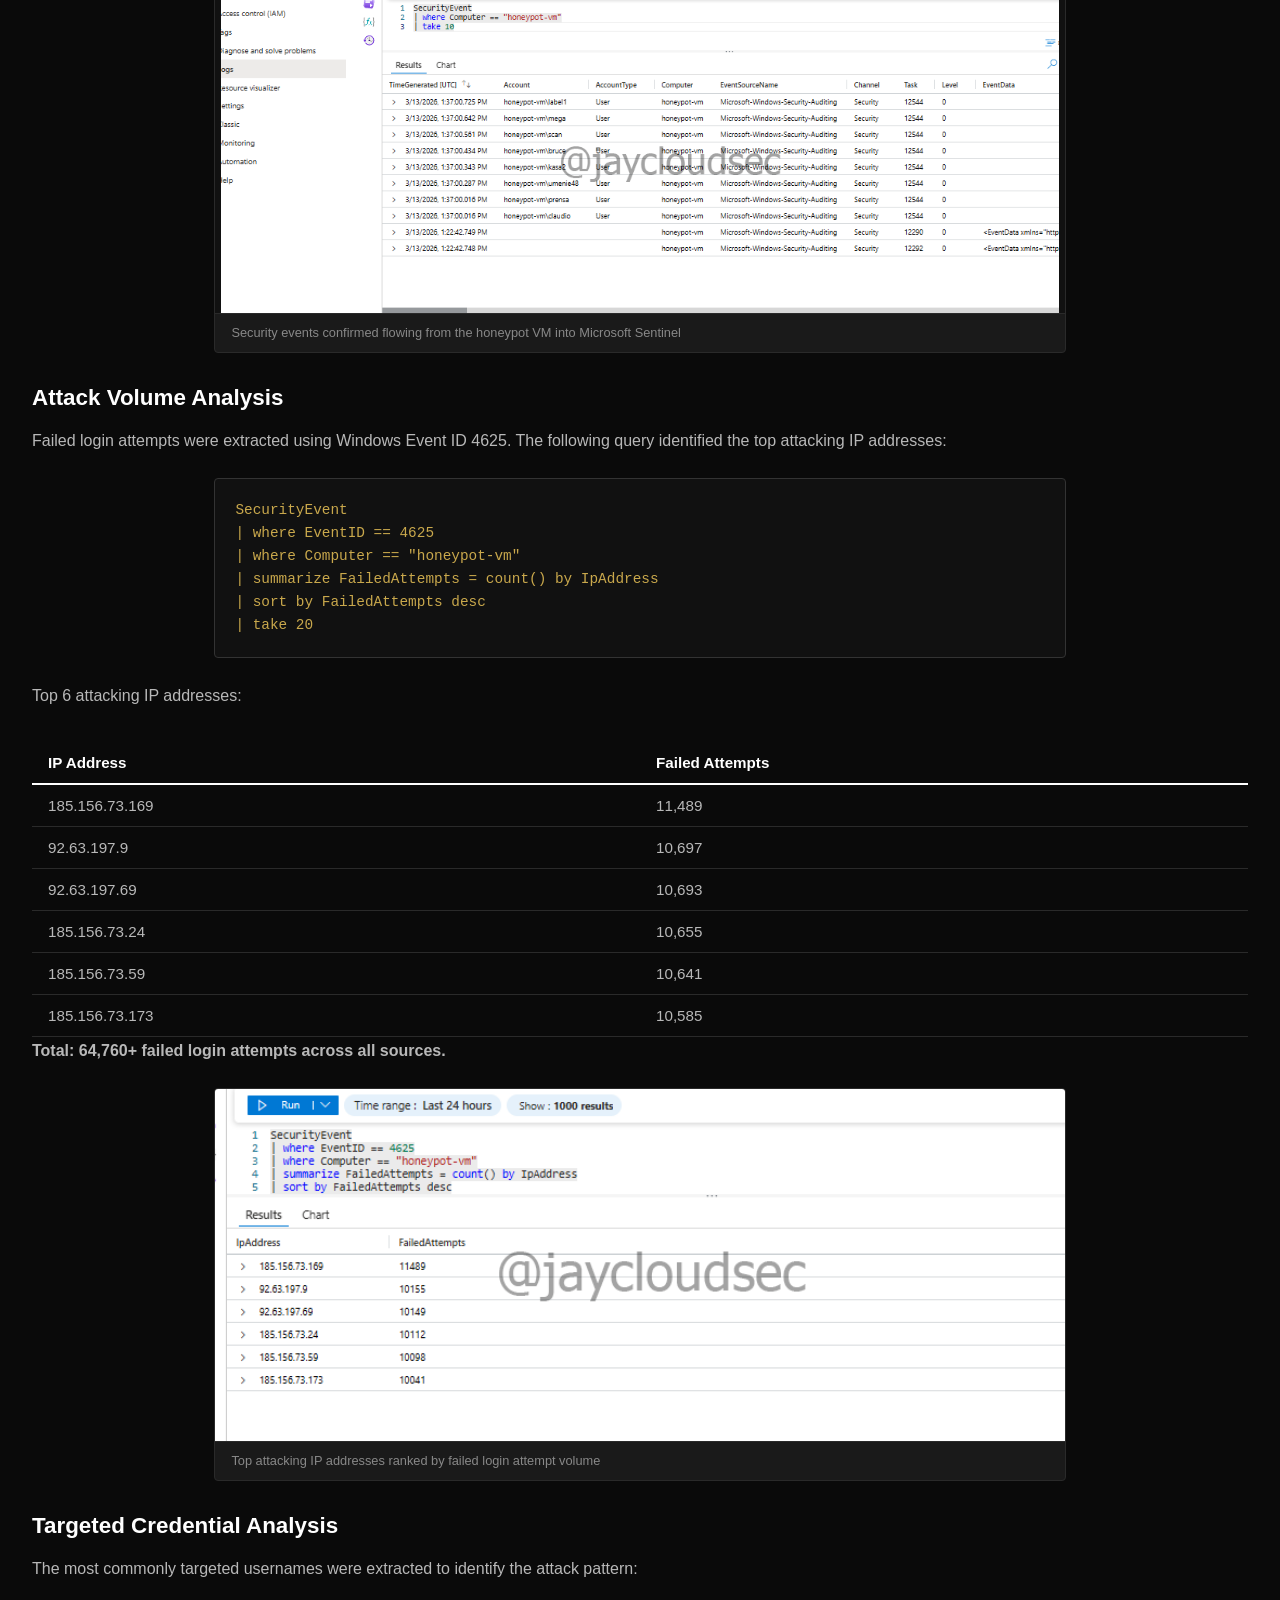
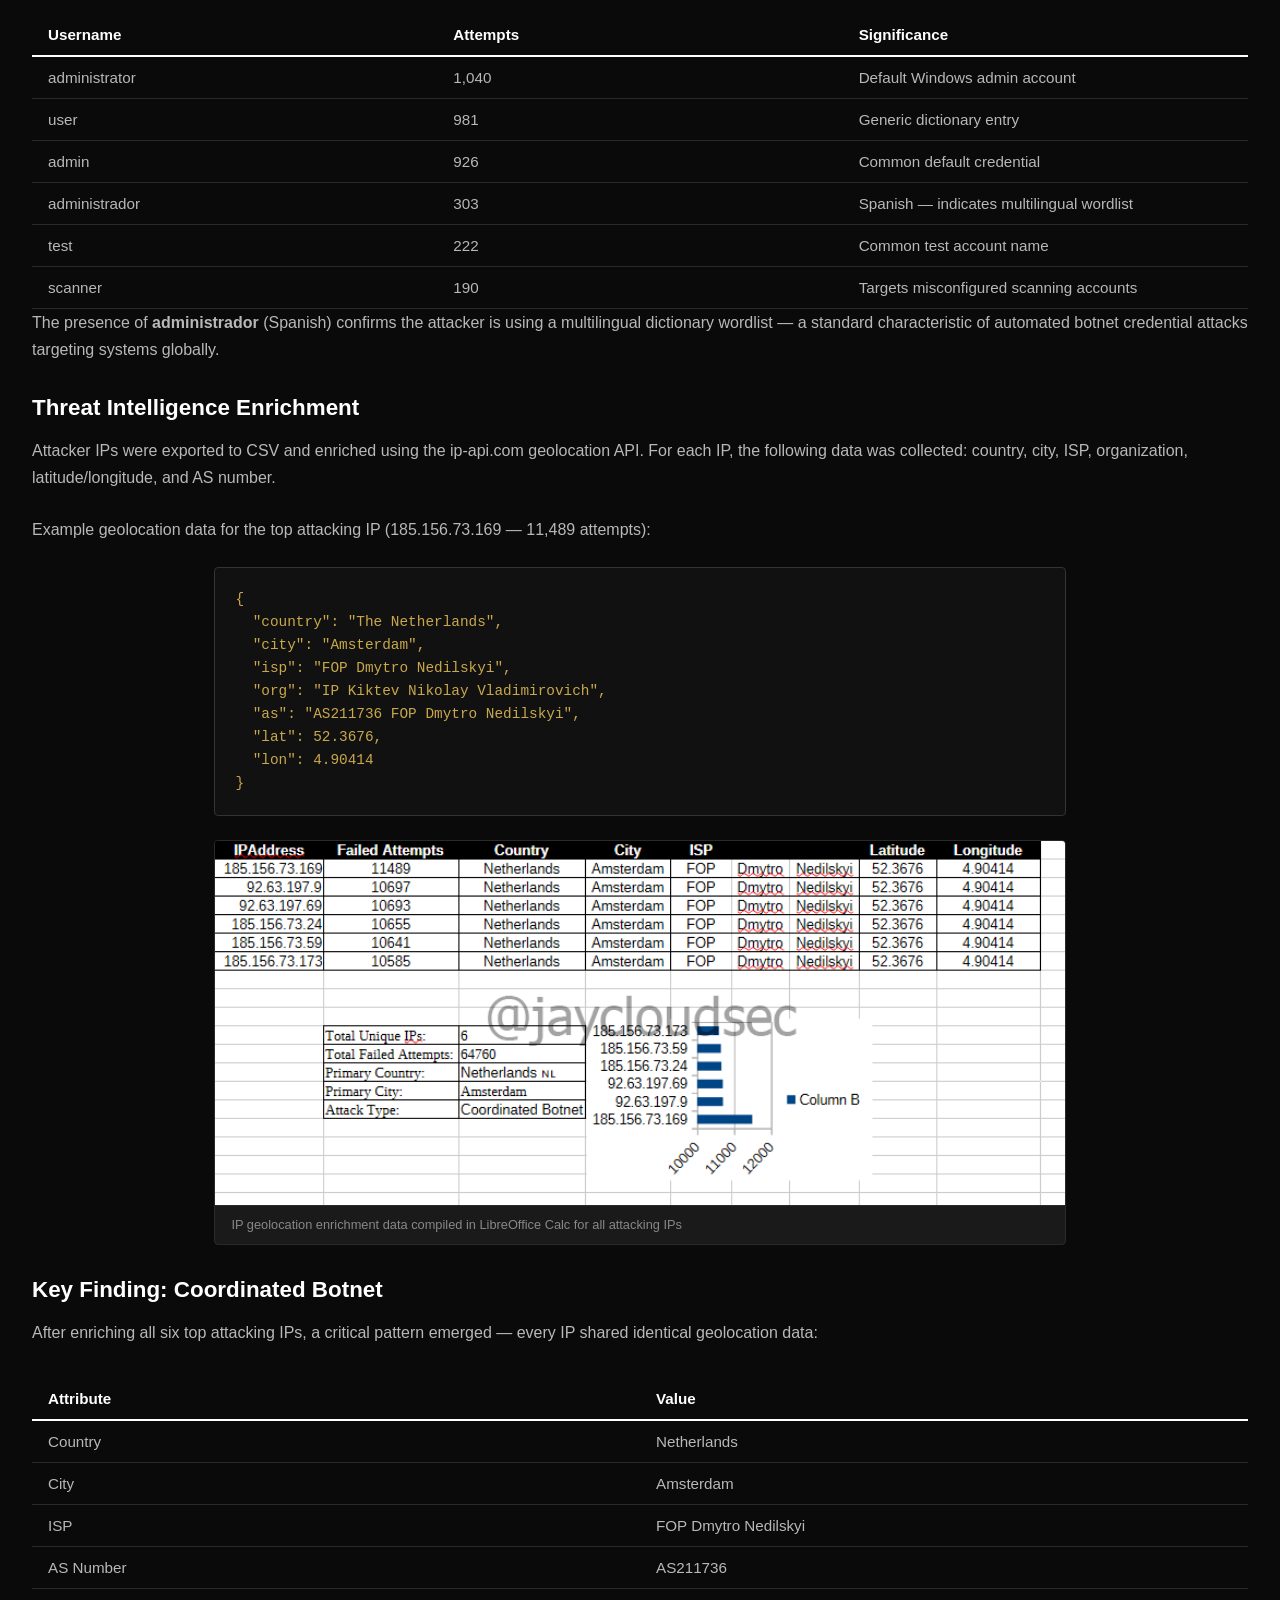
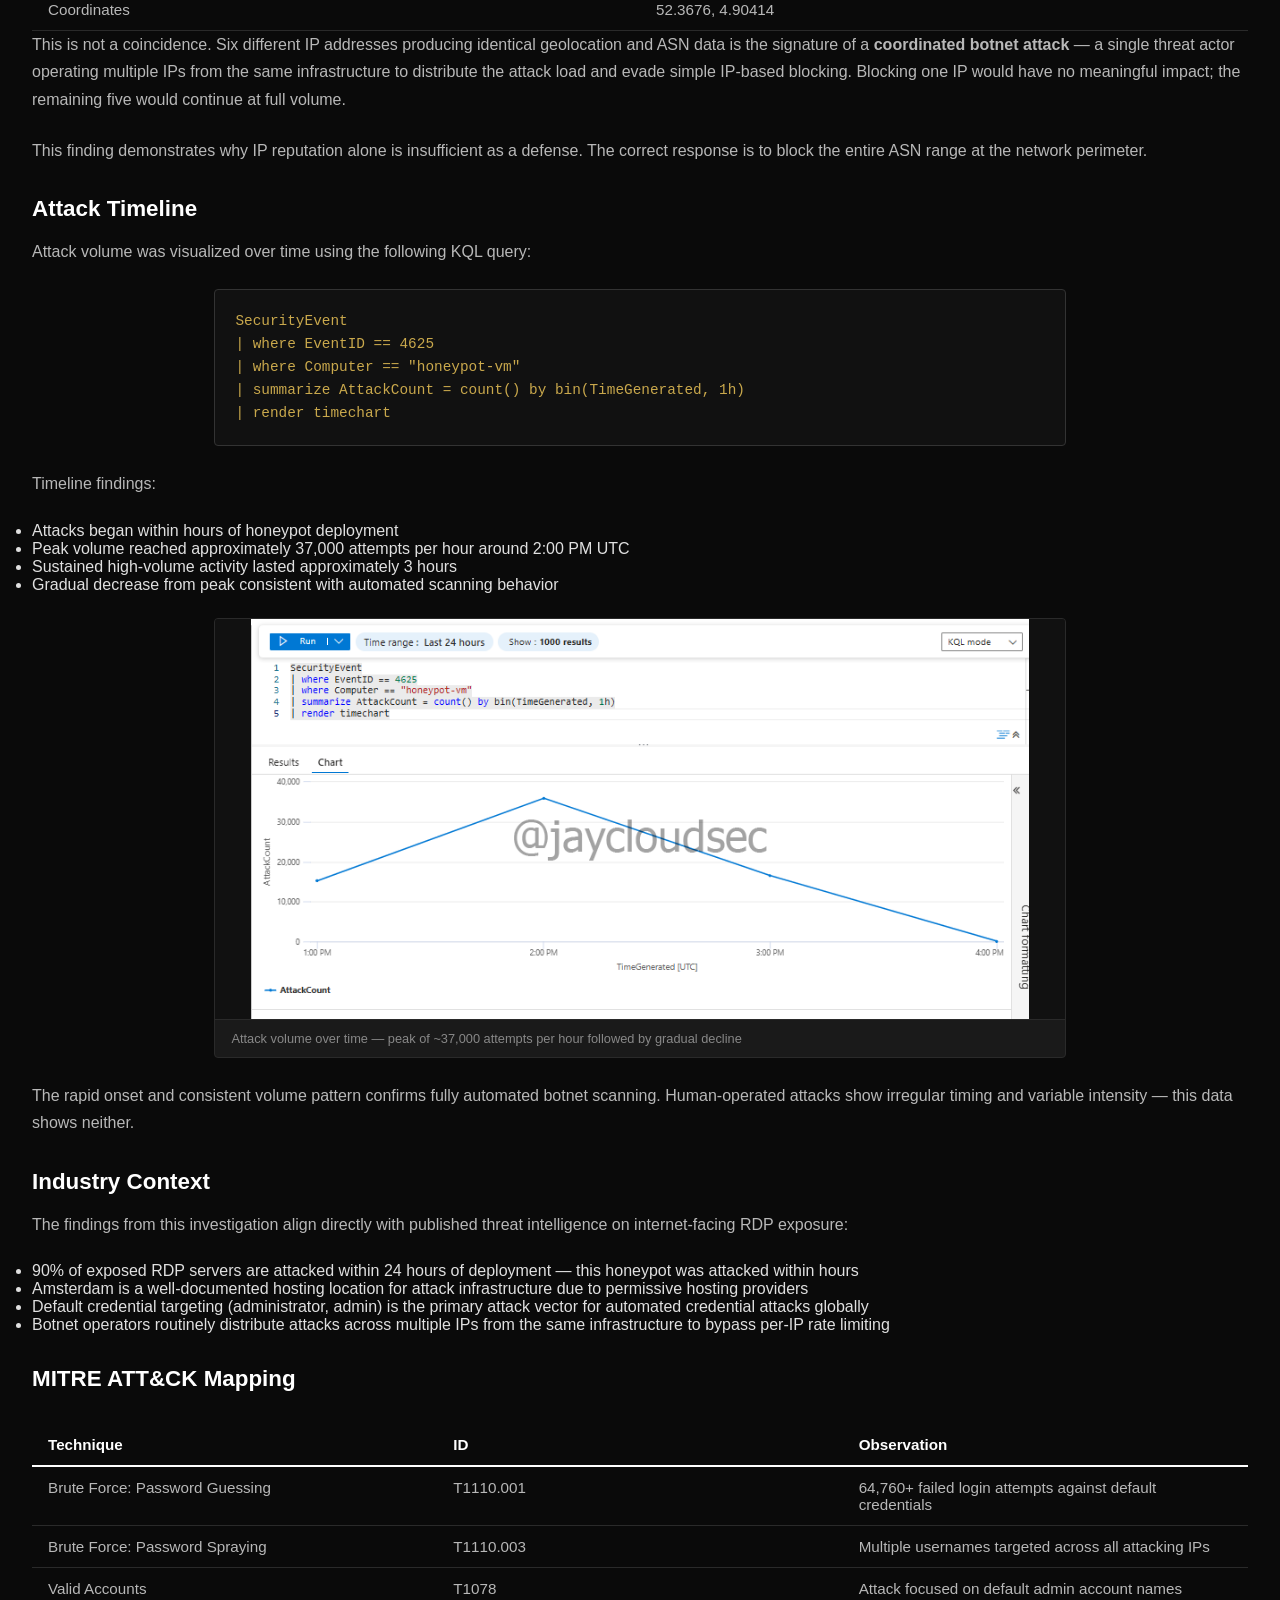
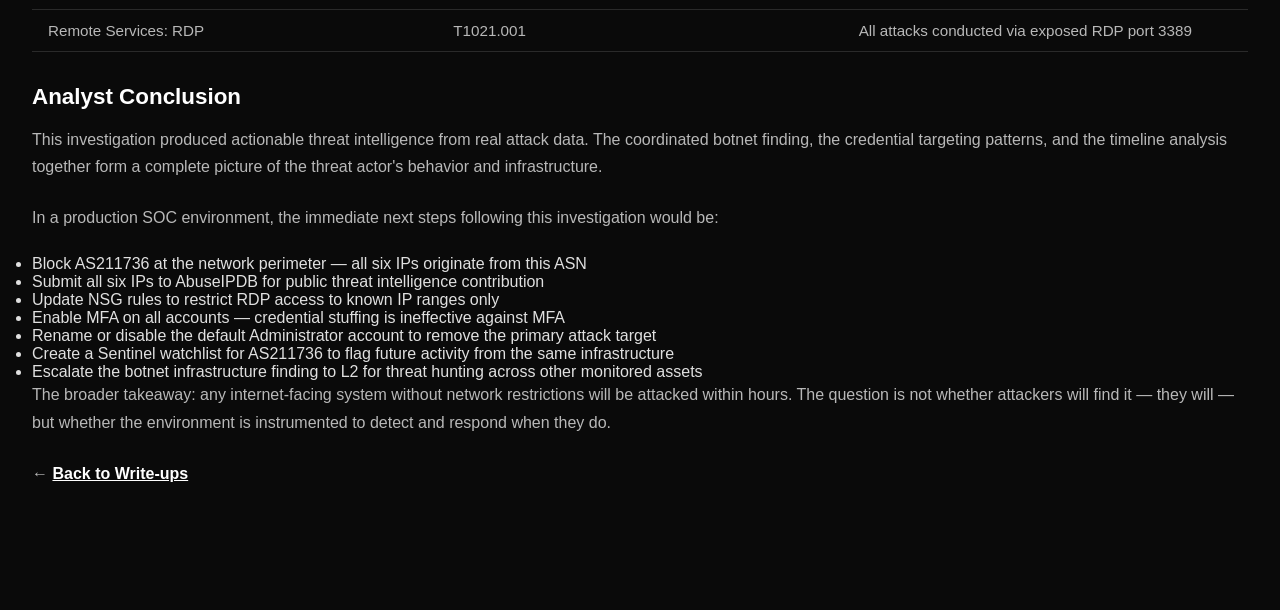
<file: writeup-lab03.html>
<!DOCTYPE html>
<html lang="en">
<head>
    <meta charset="UTF-8">
    <meta name="viewport" content="width=device-width, initial-scale=1.0">
    <title>Jay — Write-ups | Lab 03</title>
    <link rel="stylesheet" href="style.css">
</head>
<body>
    <header>
        <nav>
            <div class="logo"></div>
            <ul>
                <li><a href="index.html" class="nav-link">Home</a></li>
                <li><a href="index.html#experience" class="nav-link">Experience</a></li>
                <li><a href="index.html#certifications" class="nav-link">Certifications</a></li>
                <li><a href="index.html#projects" class="nav-link">Projects</a></li>
                <li><a href="writeup.html" class="nav-link">Write-ups</a></li>
            </ul>
        </nav>
    </header>

    <main>
        <section id="writeup-lab03">

            <h2>Lab 03 — Honeypot Threat Intelligence</h2>
            <p class="meta">Threat Intelligence · Honeypot · Microsoft Sentinel · Azure · KQL</p>

            <h3>Overview</h3>
            <p>This write-up documents a real-world threat intelligence investigation conducted using a deliberately exposed honeypot virtual machine in Microsoft Azure. Unlike the simulated attack activity in Labs 01 and 02, every data point in this investigation came from actual attackers on the internet.</p>
            <p>Within hours of deployment, the honeypot attracted over 64,760 failed login attempts. Analysis of the attack data revealed a coordinated botnet operating from Netherlands-based infrastructure — all six top attacking IPs traced back to the same autonomous system, the same ISP, and the same physical coordinates in Amsterdam.</p>

            <h3>Environment</h3>
            <p>The following architecture was used for this investigation:</p>
            <pre><code>Internet (Global Attackers)
↓
Azure Public IP (No NSG Restrictions)
↓
Honeypot Windows VM (RDP Exposed)
↓
Windows Security Event Logs
↓
Azure Monitor Agent
↓
Log Analytics Workspace
↓
Microsoft Sentinel</code></pre>

            <p>Technologies used:</p>
            <ul>
                <li>Microsoft Azure</li>
                <li>Microsoft Sentinel</li>
                <li>Windows Virtual Machine (Honeypot)</li>
                <li>Azure Monitor Agent</li>
                <li>Log Analytics Workspace</li>
                <li>KQL (Kusto Query Language)</li>
                <li>IP Geolocation API (ip-api.com)</li>
                <li>LibreOffice Calc</li>
            </ul>

            <h3>Honeypot Configuration</h3>
            <p>A honeypot is a deliberately vulnerable system designed to attract attackers and collect threat intelligence. The VM was configured with maximum exposure to generate real-world attack data.</p>

            <p>VM configuration:</p>
            <ul>
                <li>VM Name: honeypot-vm</li>
                <li>Region: Australia East</li>
                <li>Operating System: Windows 10 Enterprise 22H2</li>
                <li>VM Size: Standard B2ts v2 (2 vCPU, 1 GB memory)</li>
                <li>Public IP: Enabled</li>
                <li>Auto-shutdown: Disabled</li>
            </ul>

            <p>Intentional exposure settings:</p>
            <ul>
                <li>Network Security Group configured with Allow All inbound rule (Priority 100, any source, any port, any protocol)</li>
                <li>Windows Firewall disabled across all profiles (Domain, Private, Public)</li>
                <li>RDP port 3389 fully exposed to the internet</li>
                <li>No authentication restrictions</li>
            </ul>

            <pre><code>Set-NetFirewallProfile -Profile Domain,Public,Private -Enabled False
Get-NetFirewallProfile | Select-Object Name, Enabled</code></pre>

            <div class="writeup-screenshot">
                <img src="screenshots/lab03/honeypot-vm-deployment.png" alt="Honeypot VM Deployment">
                <p class="screenshot-caption">Honeypot VM deployed in Azure with public IP and maximum exposure configuration</p>
            </div>

            <div class="writeup-screenshot">
                <img src="screenshots/lab03/nsg-allow-all-rule.png" alt="NSG Allow All Rule">
                <p class="screenshot-caption">Network Security Group configured to allow all inbound traffic — intentional honeypot exposure</p>
            </div>

            <div class="writeup-screenshot">
                <img src="screenshots/lab03/windows-firewall-disabled.png" alt="Windows Firewall Disabled">
                <p class="screenshot-caption">All three Windows Firewall profiles disabled to maximize attack surface</p>
            </div>

            <h3>Data Collection</h3>
            <p>The existing Data Collection Rule from previous lab projects was reused to collect Windows Security Events. After waiting 10-15 minutes for log ingestion, security events were verified using the following query:</p>
            <pre><code>SecurityEvent
| where Computer == "honeypot-vm"
| take 10</code></pre>

            <div class="writeup-screenshot">
                <img src="screenshots/lab03/honeypot-log-verification.png" alt="Log Verification">
                <p class="screenshot-caption">Security events confirmed flowing from the honeypot VM into Microsoft Sentinel</p>
            </div>

            <h3>Attack Volume Analysis</h3>
            <p>Failed login attempts were extracted using Windows Event ID 4625. The following query identified the top attacking IP addresses:</p>
            <pre><code>SecurityEvent
| where EventID == 4625
| where Computer == "honeypot-vm"
| summarize FailedAttempts = count() by IpAddress
| sort by FailedAttempts desc
| take 20</code></pre>

            <p>Top 6 attacking IP addresses:</p>
            <table class="writeup-table">
                <thead>
                    <tr>
                        <th>IP Address</th>
                        <th>Failed Attempts</th>
                    </tr>
                </thead>
                <tbody>
                    <tr>
                        <td>185.156.73.169</td>
                        <td>11,489</td>
                    </tr>
                    <tr>
                        <td>92.63.197.9</td>
                        <td>10,697</td>
                    </tr>
                    <tr>
                        <td>92.63.197.69</td>
                        <td>10,693</td>
                    </tr>
                    <tr>
                        <td>185.156.73.24</td>
                        <td>10,655</td>
                    </tr>
                    <tr>
                        <td>185.156.73.59</td>
                        <td>10,641</td>
                    </tr>
                    <tr>
                        <td>185.156.73.173</td>
                        <td>10,585</td>
                    </tr>
                </tbody>
            </table>

            <p><strong>Total: 64,760+ failed login attempts across all sources.</strong></p>

            <div class="writeup-screenshot">
                <img src="screenshots/lab03/failed-rdp-attempts.png" alt="Failed RDP Attempts">
                <p class="screenshot-caption">Top attacking IP addresses ranked by failed login attempt volume</p>
            </div>

            <h3>Targeted Credential Analysis</h3>
            <p>The most commonly targeted usernames were extracted to identify the attack pattern:</p>
            <table class="writeup-table">
                <thead>
                    <tr>
                        <th>Username</th>
                        <th>Attempts</th>
                        <th>Significance</th>
                    </tr>
                </thead>
                <tbody>
                    <tr>
                        <td>administrator</td>
                        <td>1,040</td>
                        <td>Default Windows admin account</td>
                    </tr>
                    <tr>
                        <td>user</td>
                        <td>981</td>
                        <td>Generic dictionary entry</td>
                    </tr>
                    <tr>
                        <td>admin</td>
                        <td>926</td>
                        <td>Common default credential</td>
                    </tr>
                    <tr>
                        <td>administrador</td>
                        <td>303</td>
                        <td>Spanish — indicates multilingual wordlist</td>
                    </tr>
                    <tr>
                        <td>test</td>
                        <td>222</td>
                        <td>Common test account name</td>
                    </tr>
                    <tr>
                        <td>scanner</td>
                        <td>190</td>
                        <td>Targets misconfigured scanning accounts</td>
                    </tr>
                </tbody>
            </table>

            <p>The presence of <strong>administrador</strong> (Spanish) confirms the attacker is using a multilingual dictionary wordlist — a standard characteristic of automated botnet credential attacks targeting systems globally.</p>

            <h3>Threat Intelligence Enrichment</h3>
            <p>Attacker IPs were exported to CSV and enriched using the ip-api.com geolocation API. For each IP, the following data was collected: country, city, ISP, organization, latitude/longitude, and AS number.</p>

            <p>Example geolocation data for the top attacking IP (185.156.73.169 — 11,489 attempts):</p>
            <pre><code>{
  "country": "The Netherlands",
  "city": "Amsterdam",
  "isp": "FOP Dmytro Nedilskyi",
  "org": "IP Kiktev Nikolay Vladimirovich",
  "as": "AS211736 FOP Dmytro Nedilskyi",
  "lat": 52.3676,
  "lon": 4.90414
}</code></pre>

            <div class="writeup-screenshot">
                <img src="screenshots/lab03/geolocation-enrichment.png" alt="Geolocation Enrichment">
                <p class="screenshot-caption">IP geolocation enrichment data compiled in LibreOffice Calc for all attacking IPs</p>
            </div>

            <h3>Key Finding: Coordinated Botnet</h3>
            <p>After enriching all six top attacking IPs, a critical pattern emerged — every IP shared identical geolocation data:</p>
            <table class="writeup-table">
                <thead>
                    <tr>
                        <th>Attribute</th>
                        <th>Value</th>
                    </tr>
                </thead>
                <tbody>
                    <tr>
                        <td>Country</td>
                        <td>Netherlands</td>
                    </tr>
                    <tr>
                        <td>City</td>
                        <td>Amsterdam</td>
                    </tr>
                    <tr>
                        <td>ISP</td>
                        <td>FOP Dmytro Nedilskyi</td>
                    </tr>
                    <tr>
                        <td>AS Number</td>
                        <td>AS211736</td>
                    </tr>
                    <tr>
                        <td>Coordinates</td>
                        <td>52.3676, 4.90414</td>
                    </tr>
                </tbody>
            </table>

            <p>This is not a coincidence. Six different IP addresses producing identical geolocation and ASN data is the signature of a <strong>coordinated botnet attack</strong> — a single threat actor operating multiple IPs from the same infrastructure to distribute the attack load and evade simple IP-based blocking. Blocking one IP would have no meaningful impact; the remaining five would continue at full volume.</p>
            <p>This finding demonstrates why IP reputation alone is insufficient as a defense. The correct response is to block the entire ASN range at the network perimeter.</p>

            <h3>Attack Timeline</h3>
            <p>Attack volume was visualized over time using the following KQL query:</p>
            <pre><code>SecurityEvent
| where EventID == 4625
| where Computer == "honeypot-vm"
| summarize AttackCount = count() by bin(TimeGenerated, 1h)
| render timechart</code></pre>

            <p>Timeline findings:</p>
            <ul>
                <li>Attacks began within hours of honeypot deployment</li>
                <li>Peak volume reached approximately 37,000 attempts per hour around 2:00 PM UTC</li>
                <li>Sustained high-volume activity lasted approximately 3 hours</li>
                <li>Gradual decrease from peak consistent with automated scanning behavior</li>
            </ul>

            <div class="writeup-screenshot">
                <img src="screenshots/lab03/attack-pattern-analysis.png" alt="Attack Pattern Analysis">
                <p class="screenshot-caption">Attack volume over time — peak of ~37,000 attempts per hour followed by gradual decline</p>
            </div>

            <p>The rapid onset and consistent volume pattern confirms fully automated botnet scanning. Human-operated attacks show irregular timing and variable intensity — this data shows neither.</p>

            <h3>Industry Context</h3>
            <p>The findings from this investigation align directly with published threat intelligence on internet-facing RDP exposure:</p>
            <ul>
                <li>90% of exposed RDP servers are attacked within 24 hours of deployment — this honeypot was attacked within hours</li>
                <li>Amsterdam is a well-documented hosting location for attack infrastructure due to permissive hosting providers</li>
                <li>Default credential targeting (administrator, admin) is the primary attack vector for automated credential attacks globally</li>
                <li>Botnet operators routinely distribute attacks across multiple IPs from the same infrastructure to bypass per-IP rate limiting</li>
            </ul>

            <h3>MITRE ATT&CK Mapping</h3>
            <table class="writeup-table">
                <thead>
                    <tr>
                        <th>Technique</th>
                        <th>ID</th>
                        <th>Observation</th>
                    </tr>
                </thead>
                <tbody>
                    <tr>
                        <td>Brute Force: Password Guessing</td>
                        <td>T1110.001</td>
                        <td>64,760+ failed login attempts against default credentials</td>
                    </tr>
                    <tr>
                        <td>Brute Force: Password Spraying</td>
                        <td>T1110.003</td>
                        <td>Multiple usernames targeted across all attacking IPs</td>
                    </tr>
                    <tr>
                        <td>Valid Accounts</td>
                        <td>T1078</td>
                        <td>Attack focused on default admin account names</td>
                    </tr>
                    <tr>
                        <td>Remote Services: RDP</td>
                        <td>T1021.001</td>
                        <td>All attacks conducted via exposed RDP port 3389</td>
                    </tr>
                </tbody>
            </table>

            <h3>Analyst Conclusion</h3>
            <p>This investigation produced actionable threat intelligence from real attack data. The coordinated botnet finding, the credential targeting patterns, and the timeline analysis together form a complete picture of the threat actor's behavior and infrastructure.</p>
            <p>In a production SOC environment, the immediate next steps following this investigation would be:</p>
            <ul>
                <li>Block AS211736 at the network perimeter — all six IPs originate from this ASN</li>
                <li>Submit all six IPs to AbuseIPDB for public threat intelligence contribution</li>
                <li>Update NSG rules to restrict RDP access to known IP ranges only</li>
                <li>Enable MFA on all accounts — credential stuffing is ineffective against MFA</li>
                <li>Rename or disable the default Administrator account to remove the primary attack target</li>
                <li>Create a Sentinel watchlist for AS211736 to flag future activity from the same infrastructure</li>
                <li>Escalate the botnet infrastructure finding to L2 for threat hunting across other monitored assets</li>
            </ul>
            <p>The broader takeaway: any internet-facing system without network restrictions will be attacked within hours. The question is not whether attackers will find it — they will — but whether the environment is instrumented to detect and respond when they do.</p>

            <p class="meta">← <a href="writeup.html">Back to Write-ups</a></p>

        </section>
    </main>

    <footer>
        <p>© 2026 Jay. All rights reserved.</p>
    </footer>

</body>
</html>
</file>
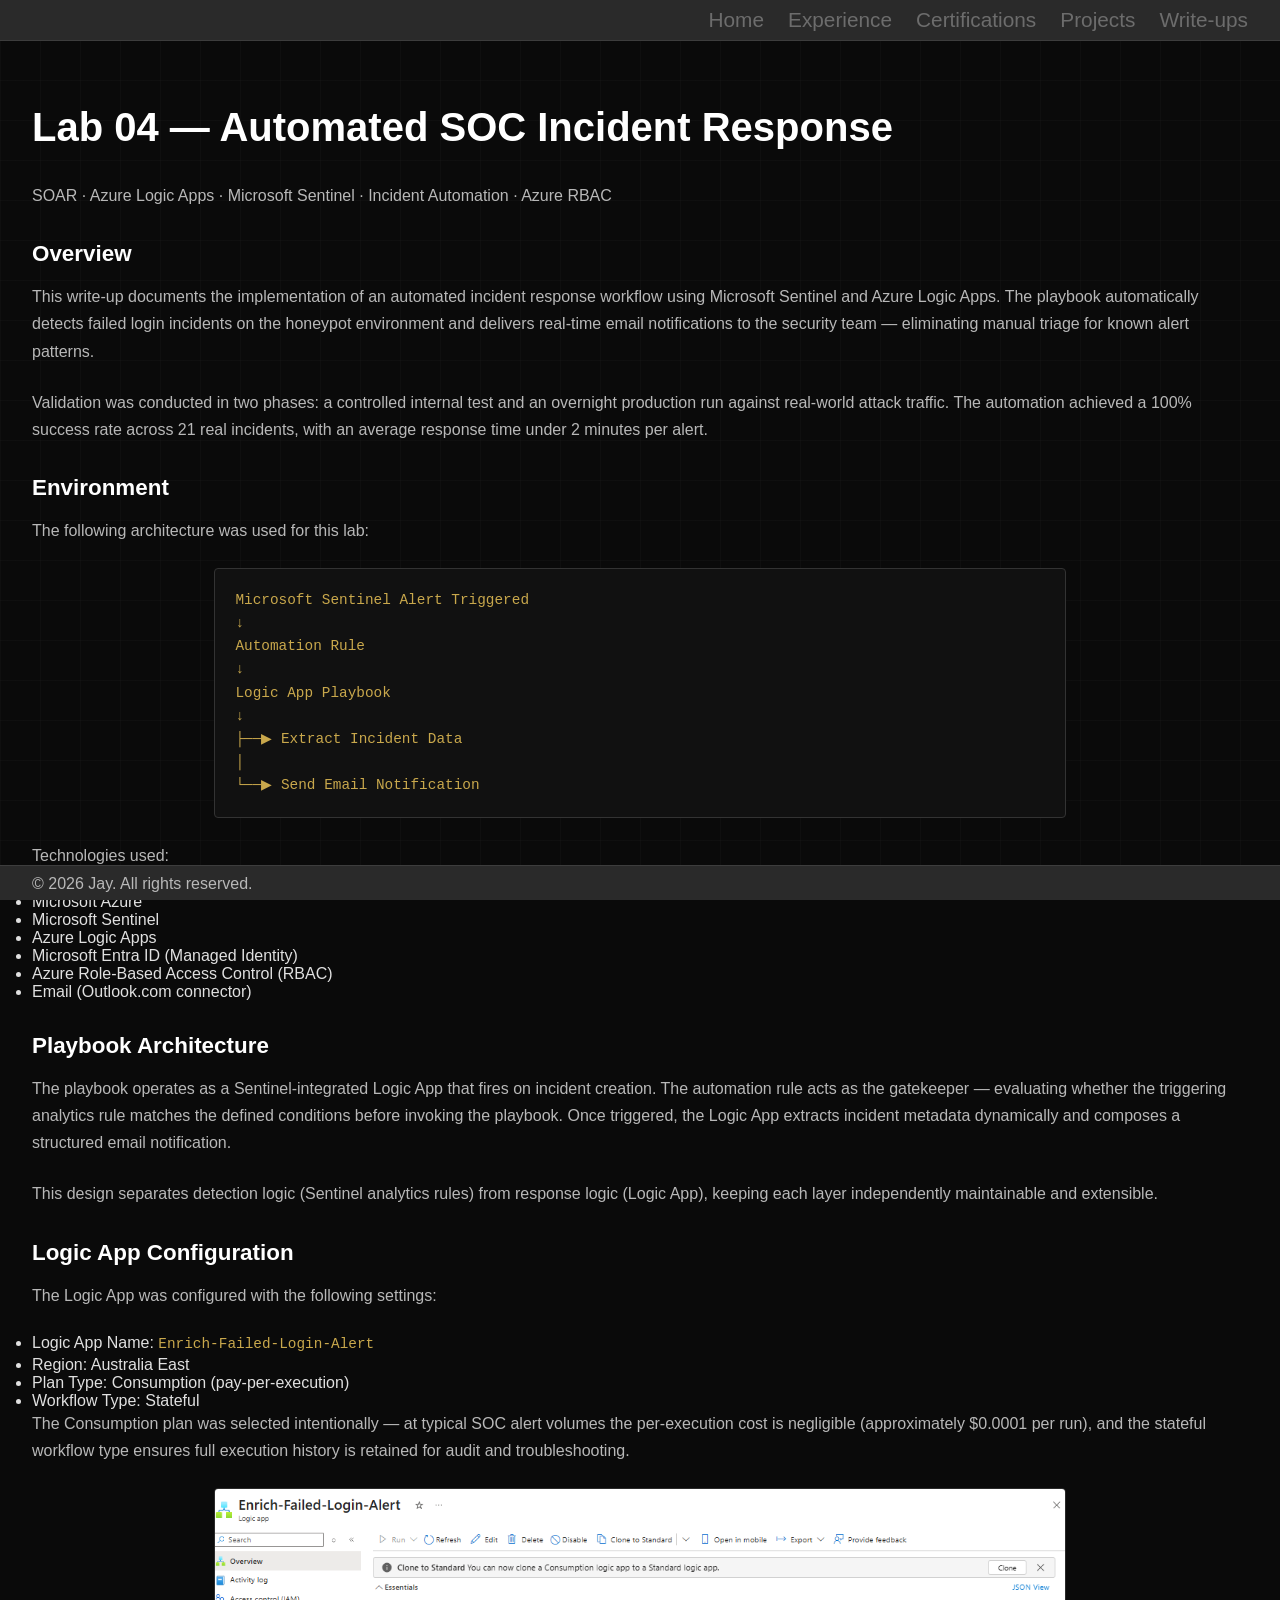
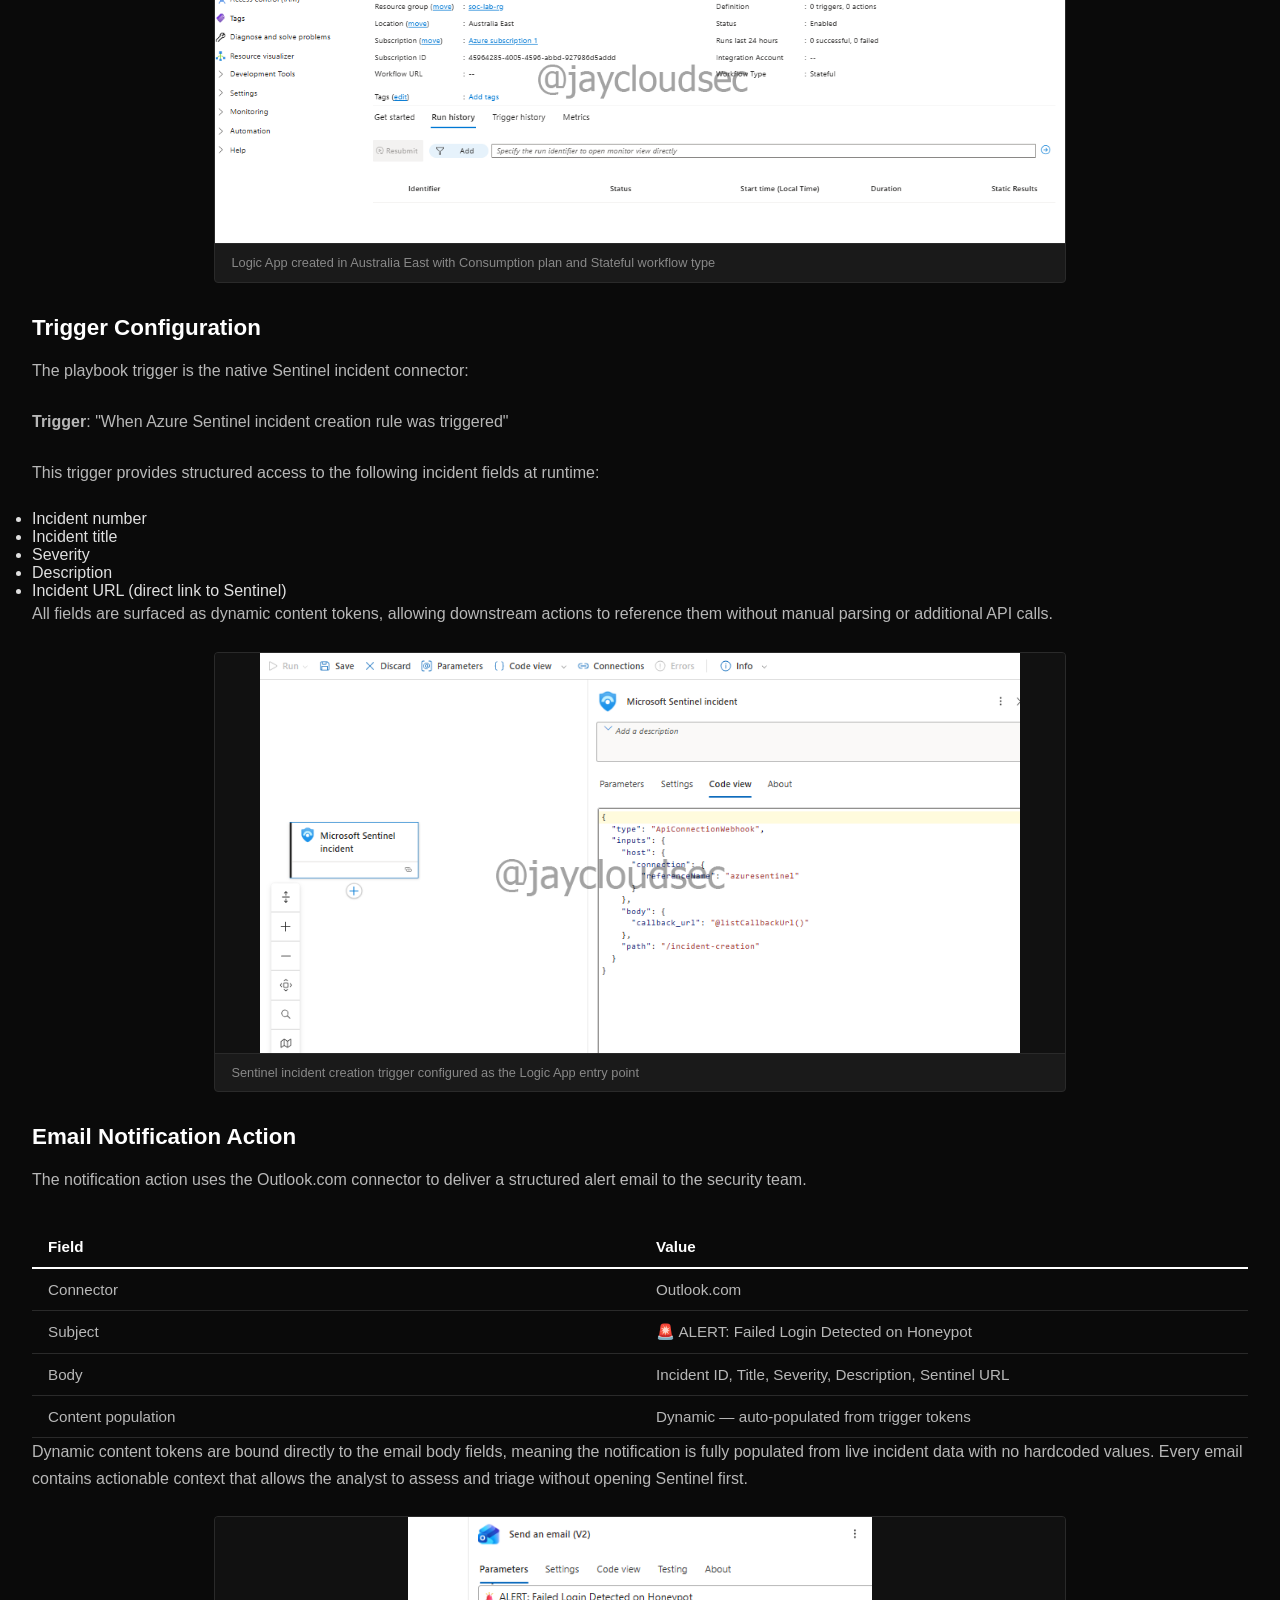
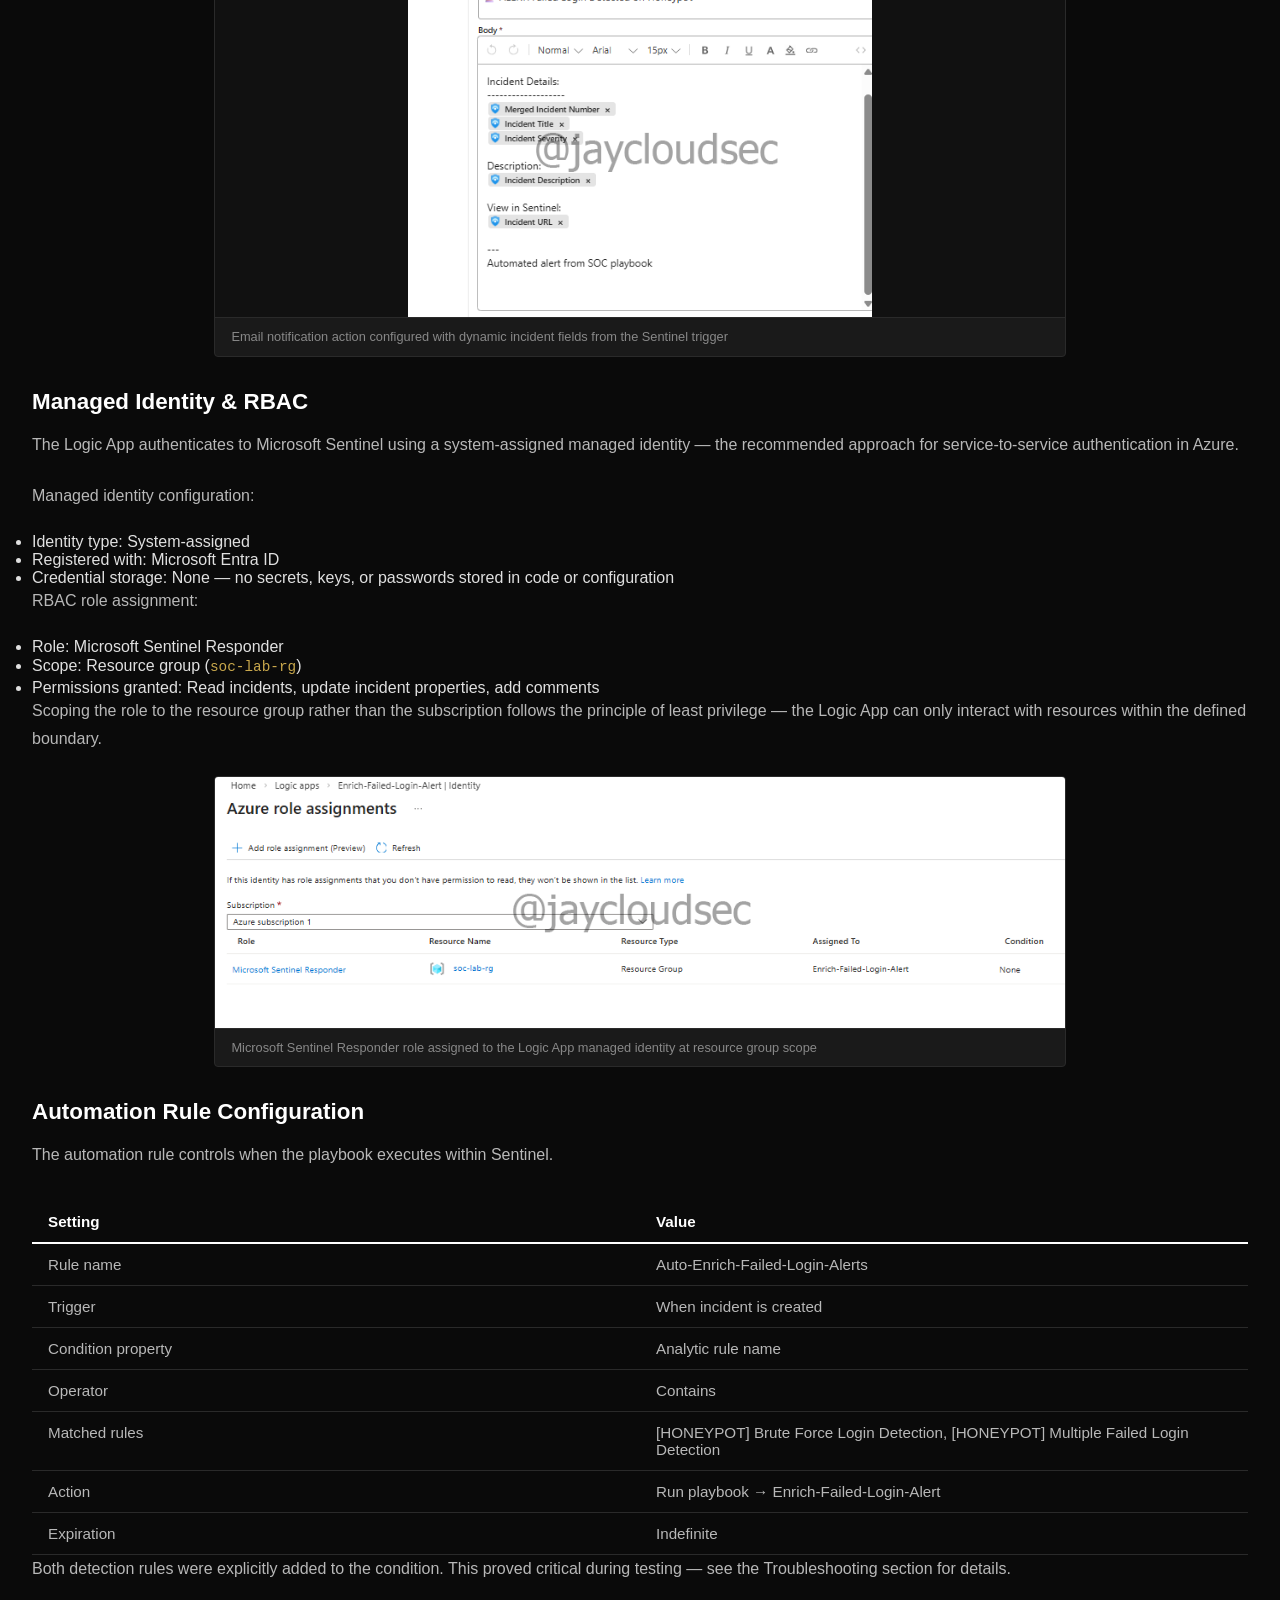
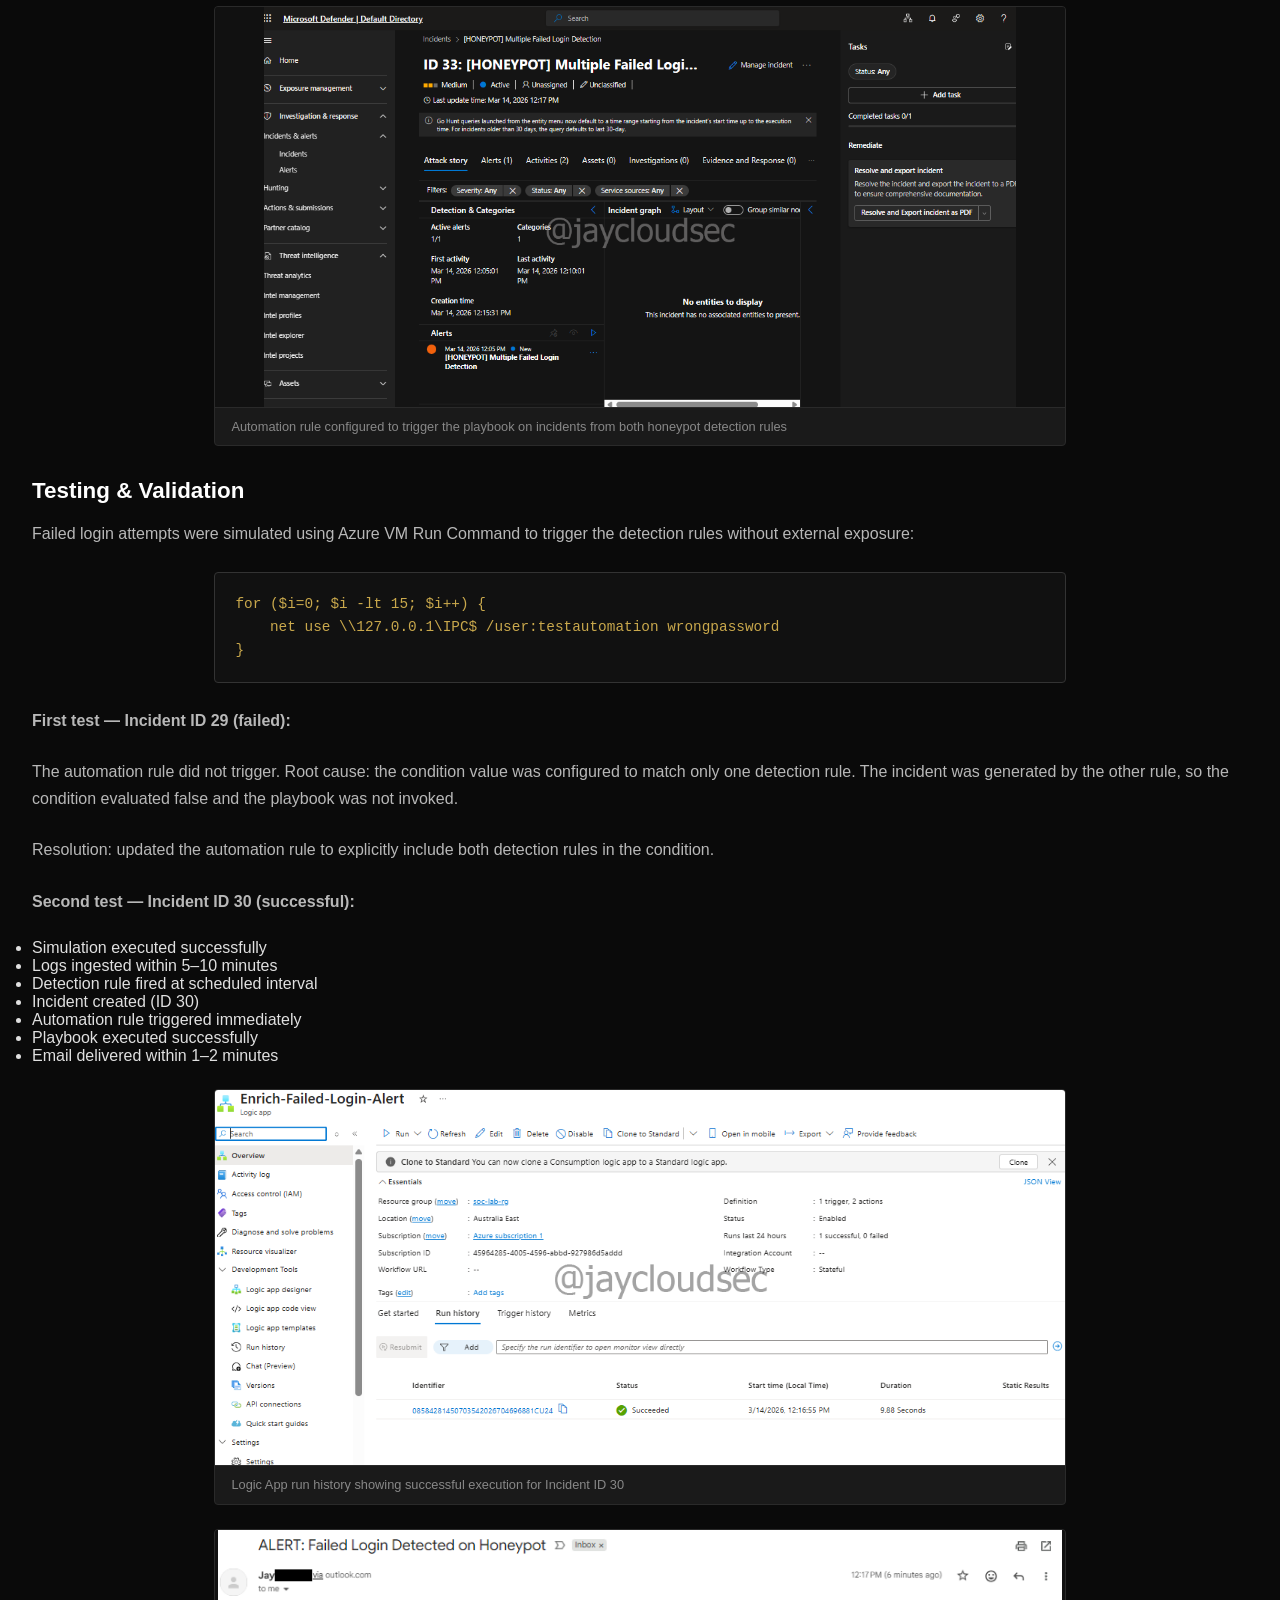
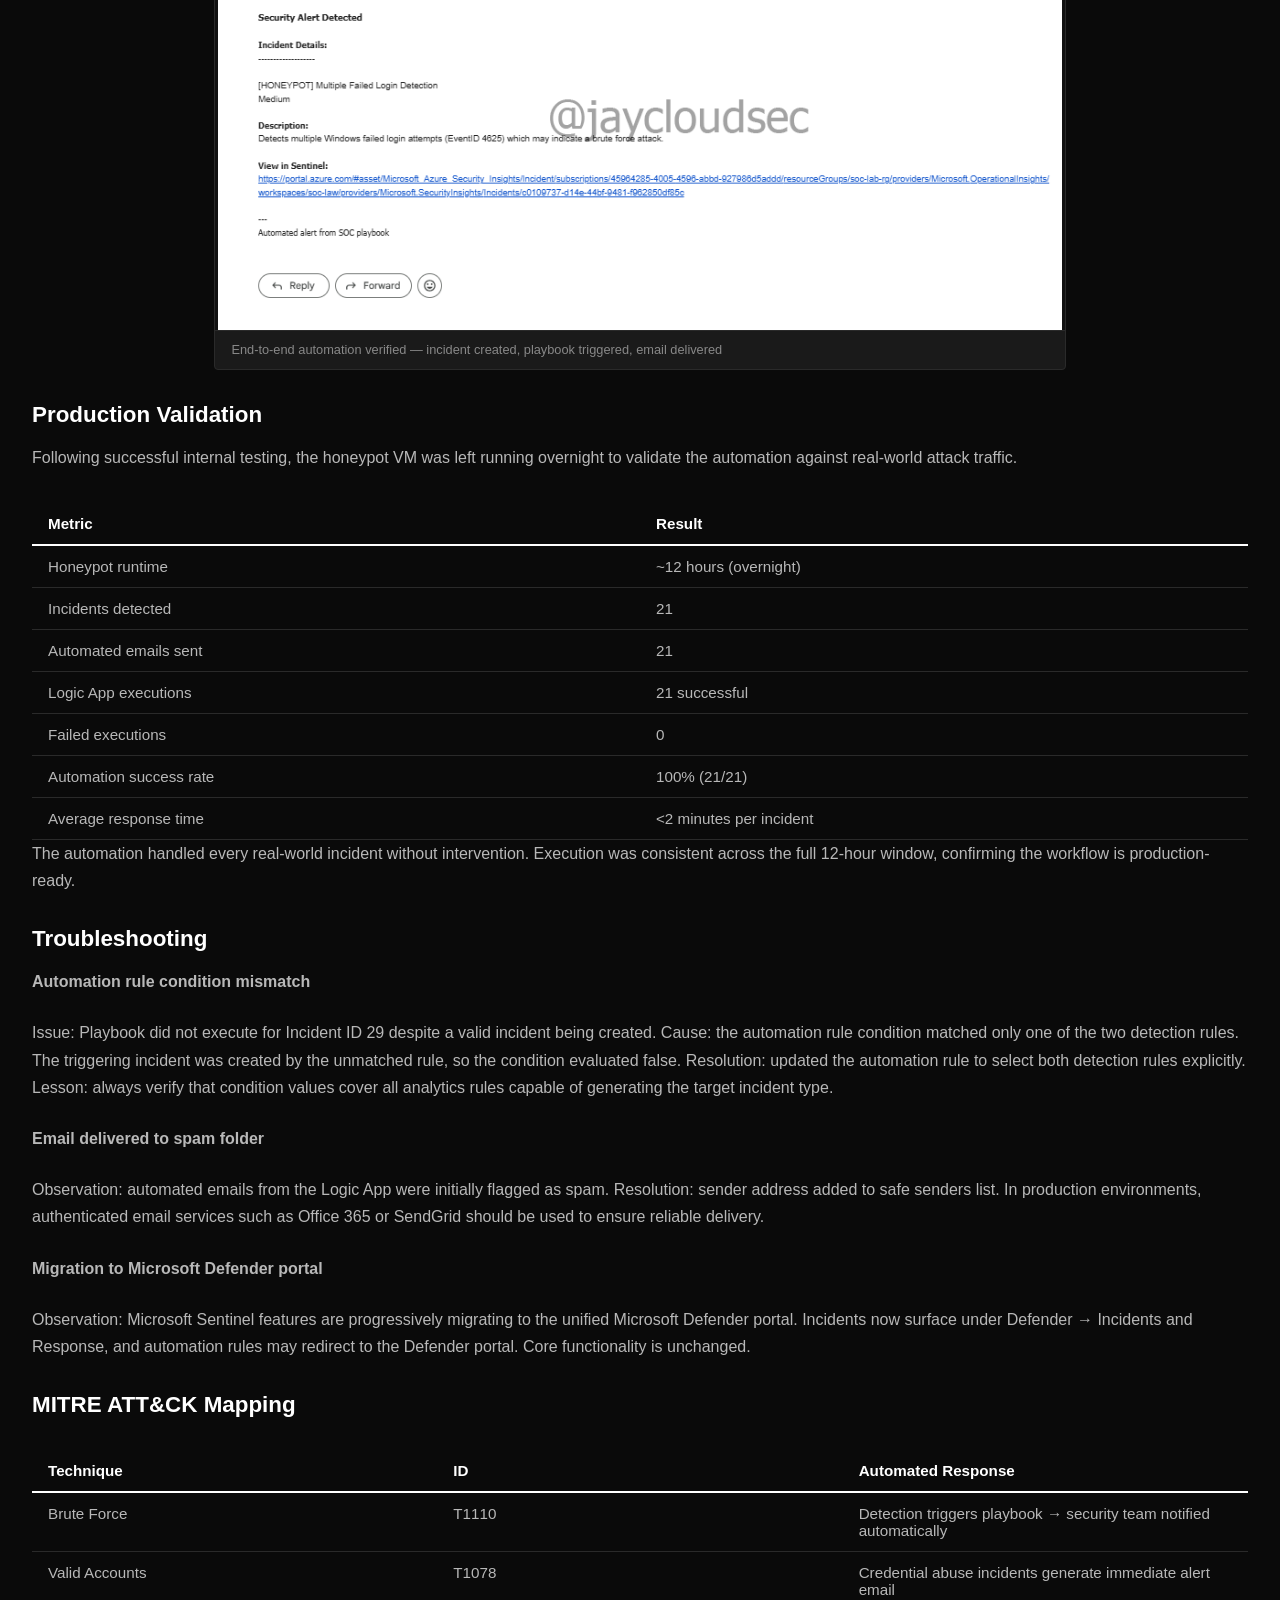
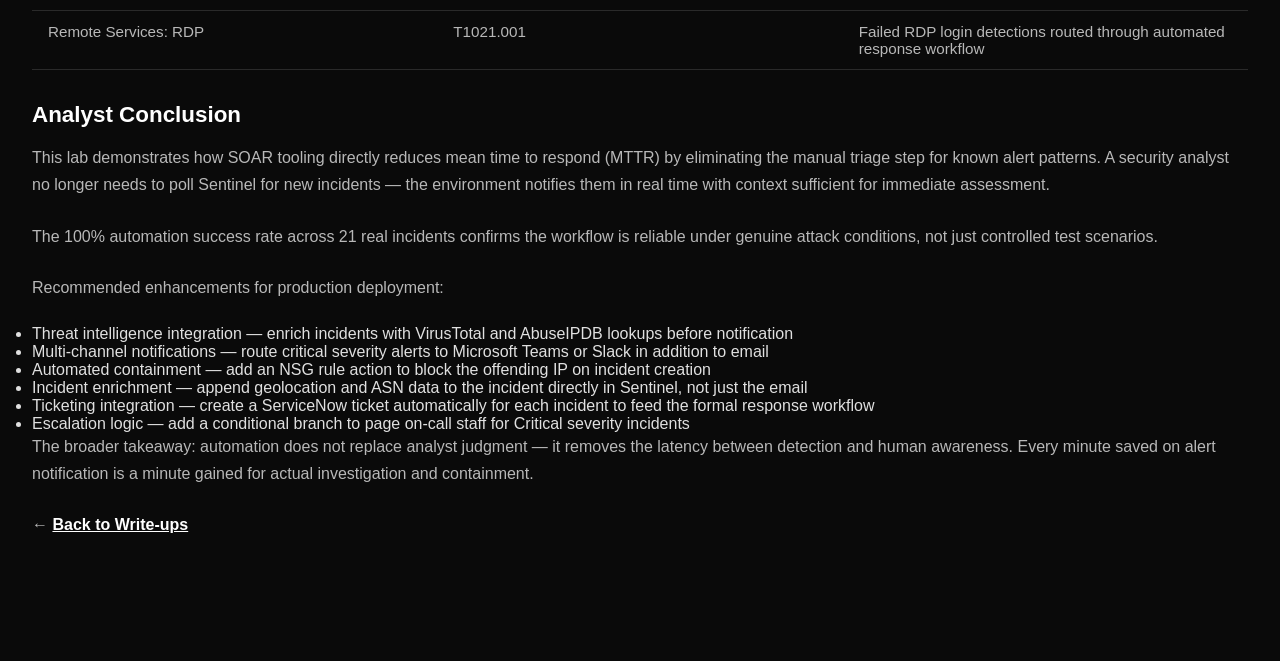
<file: writeup-lab04.html>
<!DOCTYPE html>
<html lang="en">
<head>
    <meta charset="UTF-8">
    <meta name="viewport" content="width=device-width, initial-scale=1.0">
    <title>Jay — Write-ups | Lab 04</title>
    <link rel="stylesheet" href="style.css">
</head>
<body>
    <header>
        <nav>
            <div class="logo"></div>
            <ul>
                <li><a href="index.html" class="nav-link">Home</a></li>
                <li><a href="index.html#experience" class="nav-link">Experience</a></li>
                <li><a href="index.html#certifications" class="nav-link">Certifications</a></li>
                <li><a href="index.html#projects" class="nav-link">Projects</a></li>
                <li><a href="writeup.html" class="nav-link">Write-ups</a></li>
            </ul>
        </nav>
    </header>

    <main>
        <section id="writeup-lab04">

            <h2>Lab 04 — Automated SOC Incident Response</h2>
            <p class="meta">SOAR · Azure Logic Apps · Microsoft Sentinel · Incident Automation · Azure RBAC</p>

            <h3>Overview</h3>
            <p>This write-up documents the implementation of an automated incident response workflow using Microsoft Sentinel and Azure Logic Apps. The playbook automatically detects failed login incidents on the honeypot environment and delivers real-time email notifications to the security team — eliminating manual triage for known alert patterns.</p>
            <p>Validation was conducted in two phases: a controlled internal test and an overnight production run against real-world attack traffic. The automation achieved a 100% success rate across 21 real incidents, with an average response time under 2 minutes per alert.</p>

            <h3>Environment</h3>
            <p>The following architecture was used for this lab:</p>
            <pre><code>Microsoft Sentinel Alert Triggered
↓
Automation Rule
↓
Logic App Playbook
↓
├──▶ Extract Incident Data
│
└──▶ Send Email Notification</code></pre>

            <p>Technologies used:</p>
            <ul>
                <li>Microsoft Azure</li>
                <li>Microsoft Sentinel</li>
                <li>Azure Logic Apps</li>
                <li>Microsoft Entra ID (Managed Identity)</li>
                <li>Azure Role-Based Access Control (RBAC)</li>
                <li>Email (Outlook.com connector)</li>
            </ul>

            <h3>Playbook Architecture</h3>
            <p>The playbook operates as a Sentinel-integrated Logic App that fires on incident creation. The automation rule acts as the gatekeeper — evaluating whether the triggering analytics rule matches the defined conditions before invoking the playbook. Once triggered, the Logic App extracts incident metadata dynamically and composes a structured email notification.</p>
            <p>This design separates detection logic (Sentinel analytics rules) from response logic (Logic App), keeping each layer independently maintainable and extensible.</p>

            <h3>Logic App Configuration</h3>
            <p>The Logic App was configured with the following settings:</p>
            <ul>
                <li>Logic App Name: <code>Enrich-Failed-Login-Alert</code></li>
                <li>Region: Australia East</li>
                <li>Plan Type: Consumption (pay-per-execution)</li>
                <li>Workflow Type: Stateful</li>
            </ul>

            <p>The Consumption plan was selected intentionally — at typical SOC alert volumes the per-execution cost is negligible (approximately $0.0001 per run), and the stateful workflow type ensures full execution history is retained for audit and troubleshooting.</p>

            <div class="writeup-screenshot">
                <img src="screenshots/lab04/logic-app-creation.png" alt="Logic App Creation">
                <p class="screenshot-caption">Logic App created in Australia East with Consumption plan and Stateful workflow type</p>
            </div>

            <h3>Trigger Configuration</h3>
            <p>The playbook trigger is the native Sentinel incident connector:</p>
            <p><strong>Trigger</strong>: "When Azure Sentinel incident creation rule was triggered"</p>
            <p>This trigger provides structured access to the following incident fields at runtime:</p>
            <ul>
                <li>Incident number</li>
                <li>Incident title</li>
                <li>Severity</li>
                <li>Description</li>
                <li>Incident URL (direct link to Sentinel)</li>
            </ul>
            <p>All fields are surfaced as dynamic content tokens, allowing downstream actions to reference them without manual parsing or additional API calls.</p>

            <div class="writeup-screenshot">
                <img src="screenshots/lab04/playbook-trigger-configuration.png" alt="Playbook Trigger Configuration">
                <p class="screenshot-caption">Sentinel incident creation trigger configured as the Logic App entry point</p>
            </div>

            <h3>Email Notification Action</h3>
            <p>The notification action uses the Outlook.com connector to deliver a structured alert email to the security team.</p>
            <table class="writeup-table">
                <thead>
                    <tr>
                        <th>Field</th>
                        <th>Value</th>
                    </tr>
                </thead>
                <tbody>
                    <tr>
                        <td>Connector</td>
                        <td>Outlook.com</td>
                    </tr>
                    <tr>
                        <td>Subject</td>
                        <td>🚨 ALERT: Failed Login Detected on Honeypot</td>
                    </tr>
                    <tr>
                        <td>Body</td>
                        <td>Incident ID, Title, Severity, Description, Sentinel URL</td>
                    </tr>
                    <tr>
                        <td>Content population</td>
                        <td>Dynamic — auto-populated from trigger tokens</td>
                    </tr>
                </tbody>
            </table>
            <p>Dynamic content tokens are bound directly to the email body fields, meaning the notification is fully populated from live incident data with no hardcoded values. Every email contains actionable context that allows the analyst to assess and triage without opening Sentinel first.</p>

            <div class="writeup-screenshot">
                <img src="screenshots/lab04/email-notification-action.png" alt="Email Notification Action">
                <p class="screenshot-caption">Email notification action configured with dynamic incident fields from the Sentinel trigger</p>
            </div>

            <h3>Managed Identity &amp; RBAC</h3>
            <p>The Logic App authenticates to Microsoft Sentinel using a system-assigned managed identity — the recommended approach for service-to-service authentication in Azure.</p>
            <p>Managed identity configuration:</p>
            <ul>
                <li>Identity type: System-assigned</li>
                <li>Registered with: Microsoft Entra ID</li>
                <li>Credential storage: None — no secrets, keys, or passwords stored in code or configuration</li>
            </ul>
            <p>RBAC role assignment:</p>
            <ul>
                <li>Role: Microsoft Sentinel Responder</li>
                <li>Scope: Resource group (<code>soc-lab-rg</code>)</li>
                <li>Permissions granted: Read incidents, update incident properties, add comments</li>
            </ul>
            <p>Scoping the role to the resource group rather than the subscription follows the principle of least privilege — the Logic App can only interact with resources within the defined boundary.</p>

            <div class="writeup-screenshot">
                <img src="screenshots/lab04/logic-app-permissions.png" alt="Logic App Permissions">
                <p class="screenshot-caption">Microsoft Sentinel Responder role assigned to the Logic App managed identity at resource group scope</p>
            </div>

            <h3>Automation Rule Configuration</h3>
            <p>The automation rule controls when the playbook executes within Sentinel.</p>
            <table class="writeup-table">
                <thead>
                    <tr>
                        <th>Setting</th>
                        <th>Value</th>
                    </tr>
                </thead>
                <tbody>
                    <tr>
                        <td>Rule name</td>
                        <td>Auto-Enrich-Failed-Login-Alerts</td>
                    </tr>
                    <tr>
                        <td>Trigger</td>
                        <td>When incident is created</td>
                    </tr>
                    <tr>
                        <td>Condition property</td>
                        <td>Analytic rule name</td>
                    </tr>
                    <tr>
                        <td>Operator</td>
                        <td>Contains</td>
                    </tr>
                    <tr>
                        <td>Matched rules</td>
                        <td>[HONEYPOT] Brute Force Login Detection, [HONEYPOT] Multiple Failed Login Detection</td>
                    </tr>
                    <tr>
                        <td>Action</td>
                        <td>Run playbook → Enrich-Failed-Login-Alert</td>
                    </tr>
                    <tr>
                        <td>Expiration</td>
                        <td>Indefinite</td>
                    </tr>
                </tbody>
            </table>
            <p>Both detection rules were explicitly added to the condition. This proved critical during testing — see the Troubleshooting section for details.</p>

            <div class="writeup-screenshot">
                <img src="screenshots/lab04/automation-rule-configuration.png" alt="Automation Rule Configuration">
                <p class="screenshot-caption">Automation rule configured to trigger the playbook on incidents from both honeypot detection rules</p>
            </div>

            <h3>Testing &amp; Validation</h3>
            <p>Failed login attempts were simulated using Azure VM Run Command to trigger the detection rules without external exposure:</p>
            <pre><code>for ($i=0; $i -lt 15; $i++) {
    net use \\127.0.0.1\IPC$ /user:testautomation wrongpassword
}</code></pre>

            <p><strong>First test — Incident ID 29 (failed):</strong></p>
            <p>The automation rule did not trigger. Root cause: the condition value was configured to match only one detection rule. The incident was generated by the other rule, so the condition evaluated false and the playbook was not invoked.</p>
            <p>Resolution: updated the automation rule to explicitly include both detection rules in the condition.</p>

            <p><strong>Second test — Incident ID 30 (successful):</strong></p>
            <ul>
                <li>Simulation executed successfully</li>
                <li>Logs ingested within 5–10 minutes</li>
                <li>Detection rule fired at scheduled interval</li>
                <li>Incident created (ID 30)</li>
                <li>Automation rule triggered immediately</li>
                <li>Playbook executed successfully</li>
                <li>Email delivered within 1–2 minutes</li>
            </ul>

            <div class="writeup-screenshot">
                <img src="screenshots/lab04/playbook-run-history.png" alt="Playbook Run History">
                <p class="screenshot-caption">Logic App run history showing successful execution for Incident ID 30</p>
            </div>

            <div class="writeup-screenshot">
                <img src="screenshots/lab04/automation-verification.png" alt="Automation Verification">
                <p class="screenshot-caption">End-to-end automation verified — incident created, playbook triggered, email delivered</p>
            </div>

            <h3>Production Validation</h3>
            <p>Following successful internal testing, the honeypot VM was left running overnight to validate the automation against real-world attack traffic.</p>
            <table class="writeup-table">
                <thead>
                    <tr>
                        <th>Metric</th>
                        <th>Result</th>
                    </tr>
                </thead>
                <tbody>
                    <tr>
                        <td>Honeypot runtime</td>
                        <td>~12 hours (overnight)</td>
                    </tr>
                    <tr>
                        <td>Incidents detected</td>
                        <td>21</td>
                    </tr>
                    <tr>
                        <td>Automated emails sent</td>
                        <td>21</td>
                    </tr>
                    <tr>
                        <td>Logic App executions</td>
                        <td>21 successful</td>
                    </tr>
                    <tr>
                        <td>Failed executions</td>
                        <td>0</td>
                    </tr>
                    <tr>
                        <td>Automation success rate</td>
                        <td>100% (21/21)</td>
                    </tr>
                    <tr>
                        <td>Average response time</td>
                        <td>&lt;2 minutes per incident</td>
                    </tr>
                </tbody>
            </table>
            <p>The automation handled every real-world incident without intervention. Execution was consistent across the full 12-hour window, confirming the workflow is production-ready.</p>

            <h3>Troubleshooting</h3>
            <p><strong>Automation rule condition mismatch</strong></p>
            <p>Issue: Playbook did not execute for Incident ID 29 despite a valid incident being created. Cause: the automation rule condition matched only one of the two detection rules. The triggering incident was created by the unmatched rule, so the condition evaluated false. Resolution: updated the automation rule to select both detection rules explicitly. Lesson: always verify that condition values cover all analytics rules capable of generating the target incident type.</p>

            <p><strong>Email delivered to spam folder</strong></p>
            <p>Observation: automated emails from the Logic App were initially flagged as spam. Resolution: sender address added to safe senders list. In production environments, authenticated email services such as Office 365 or SendGrid should be used to ensure reliable delivery.</p>

            <p><strong>Migration to Microsoft Defender portal</strong></p>
            <p>Observation: Microsoft Sentinel features are progressively migrating to the unified Microsoft Defender portal. Incidents now surface under Defender → Incidents and Response, and automation rules may redirect to the Defender portal. Core functionality is unchanged.</p>

            <h3>MITRE ATT&amp;CK Mapping</h3>
            <table class="writeup-table">
                <thead>
                    <tr>
                        <th>Technique</th>
                        <th>ID</th>
                        <th>Automated Response</th>
                    </tr>
                </thead>
                <tbody>
                    <tr>
                        <td>Brute Force</td>
                        <td>T1110</td>
                        <td>Detection triggers playbook → security team notified automatically</td>
                    </tr>
                    <tr>
                        <td>Valid Accounts</td>
                        <td>T1078</td>
                        <td>Credential abuse incidents generate immediate alert email</td>
                    </tr>
                    <tr>
                        <td>Remote Services: RDP</td>
                        <td>T1021.001</td>
                        <td>Failed RDP login detections routed through automated response workflow</td>
                    </tr>
                </tbody>
            </table>

            <h3>Analyst Conclusion</h3>
            <p>This lab demonstrates how SOAR tooling directly reduces mean time to respond (MTTR) by eliminating the manual triage step for known alert patterns. A security analyst no longer needs to poll Sentinel for new incidents — the environment notifies them in real time with context sufficient for immediate assessment.</p>
            <p>The 100% automation success rate across 21 real incidents confirms the workflow is reliable under genuine attack conditions, not just controlled test scenarios.</p>
            <p>Recommended enhancements for production deployment:</p>
            <ul>
                <li>Threat intelligence integration — enrich incidents with VirusTotal and AbuseIPDB lookups before notification</li>
                <li>Multi-channel notifications — route critical severity alerts to Microsoft Teams or Slack in addition to email</li>
                <li>Automated containment — add an NSG rule action to block the offending IP on incident creation</li>
                <li>Incident enrichment — append geolocation and ASN data to the incident directly in Sentinel, not just the email</li>
                <li>Ticketing integration — create a ServiceNow ticket automatically for each incident to feed the formal response workflow</li>
                <li>Escalation logic — add a conditional branch to page on-call staff for Critical severity incidents</li>
            </ul>
            <p>The broader takeaway: automation does not replace analyst judgment — it removes the latency between detection and human awareness. Every minute saved on alert notification is a minute gained for actual investigation and containment.</p>

            <p class="meta">← <a href="writeup.html">Back to Write-ups</a></p>

        </section>
    </main>

    <footer>
        <p>© 2026 Jay. All rights reserved.</p>
    </footer>

</body>
</html>
</file>
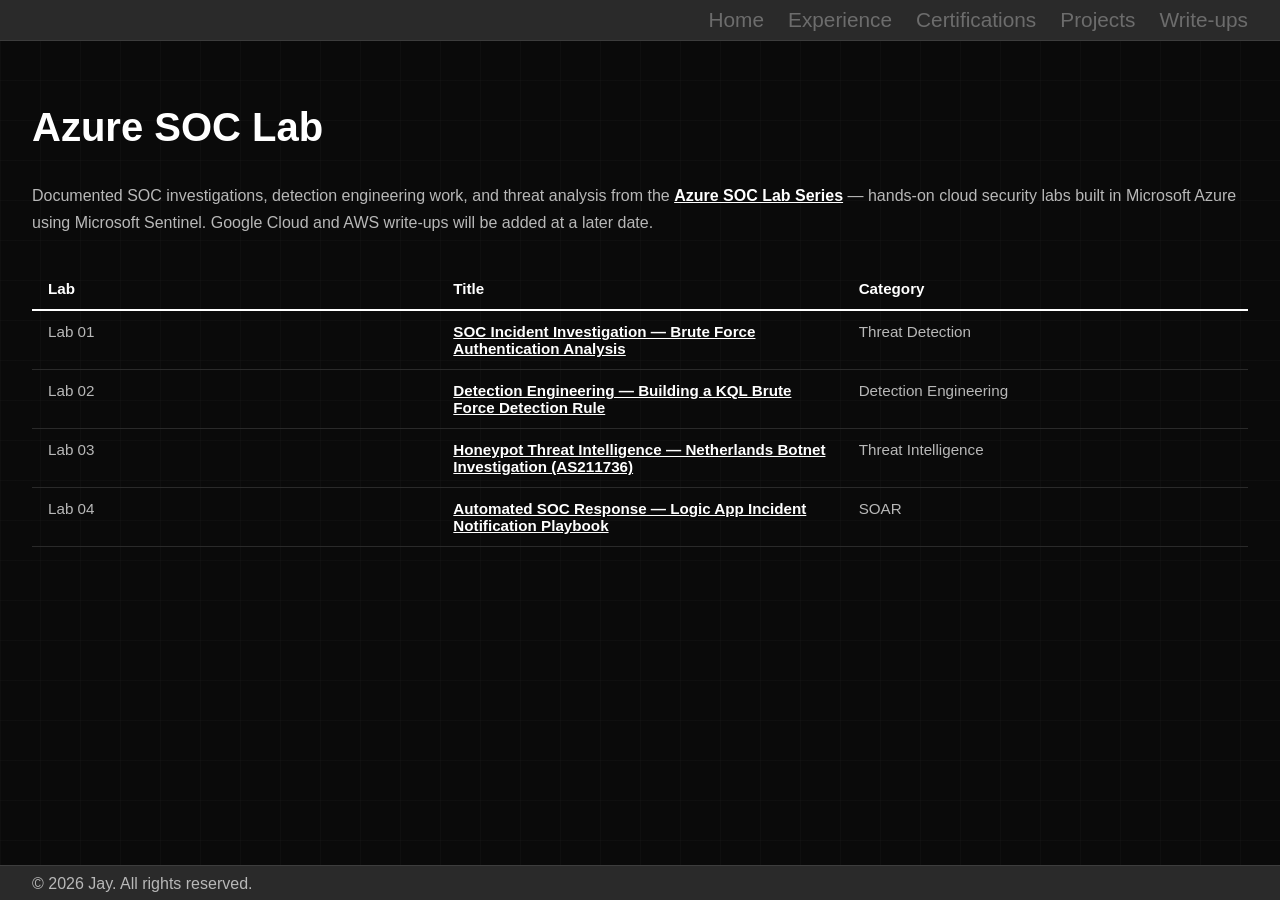
<file: writeup.html>
<!DOCTYPE html>
<html lang="en">
<head>
    <meta charset="UTF-8">
    <meta name="viewport" content="width=device-width, initial-scale=1.0">
    <title>Jay — Write-ups</title>
    <link rel="stylesheet" href="style.css">
</head>
<body>
    <header>
        <nav>
            <div class="logo"></div>
            <ul>
                <li><a href="index.html" class="nav-link">Home</a></li>
                <li><a href="index.html#experience" class="nav-link">Experience</a></li>
                <li><a href="index.html#certifications" class="nav-link">Certifications</a></li>
                <li><a href="index.html#projects" class="nav-link">Projects</a></li>
                <li><a href="writeup.html" class="nav-link">Write-ups</a></li>
            </ul>
        </nav>
    </header>

    <main>
        <section id="writeups">
            <h2>Azure SOC Lab</h2>
<p>Documented SOC investigations, detection engineering work, and threat analysis from the <a href="https://github.com/jaycloudsec/cloud-security-labs/tree/main/Azure-SOC-Lab" target="_blank">Azure SOC Lab Series</a> — hands-on cloud security labs built in Microsoft Azure using Microsoft Sentinel. Google Cloud and AWS write-ups will be added at a later date.</p>

            <table class="writeup-table">
    <thead>
        <tr>
            <th>Lab</th>
            <th>Title</th>
            <th>Category</th>
        </tr>
    </thead>
    <tbody>
        <tr>
            <td>Lab 01</td>
            <td><a href="writeup-lab01.html">SOC Incident Investigation — Brute Force Authentication Analysis</a></td>
            <td>Threat Detection</td>
        </tr>
        <tr>
            <td>Lab 02</td>
            <td><a href="writeup-lab02.html">Detection Engineering — Building a KQL Brute Force Detection Rule</a></td>
            <td>Detection Engineering</td>
        </tr>
        <tr>
            <td>Lab 03</td>
           <td><a href="writeup-lab03.html">Honeypot Threat Intelligence — Netherlands Botnet Investigation (AS211736)</a></td>
            <td>Threat Intelligence</td>
        </tr>
        <tr>
            <td>Lab 04</td>
            <td><a href="writeup-lab04.html">Automated SOC Response — Logic App Incident Notification Playbook</a></td>
            <td>SOAR</td>
        </tr>
    </tbody>
</table>
        </section>
    </main>

    <footer>
        <p>© 2026 Jay. All rights reserved.</p>
    </footer>

</body>
</html>
</file>
<file: style.css>
* {
    margin: 0;
    padding: 0;
    box-sizing: border-box;
}

html {
    width: 100%;
    height: 100%;
    font-family: -apple-system, BlinkMacSystemFont, 'Segoe UI', Roboto, sans-serif;
    background-color: #0a0a0a;
    background-image: 
        linear-gradient(rgba(128, 128, 128, 0.04) 1px, transparent 1px),
        linear-gradient(90deg, rgba(128, 128, 128, 0.04) 1px, transparent 1px);
    background-size: 40px 40px;
    background-attachment: fixed;
}

body {
    width: 100%;
    margin: 0;
    padding: 0;
    color: #e0e0e0;
    display: flex;
    flex-direction: column;
    min-height: 100vh;
}

header {
    position: sticky;
    top: 0;
    background: #2a2a2a;
    border-bottom: 1px solid rgba(224, 224, 224, 0.1);
    z-index: 999;
}

nav {
    display: flex;
    justify-content: space-between;
    align-items: center;
    padding: 0.5rem 2rem;
    max-width: 1400px;
    margin: 0 auto;
    width: 100%;
}

.profile-links {
    font-size: 0.85rem;
    color: #888;
    margin-bottom: 1.5rem;
}

.profile-links a {
    color: #888;
    text-decoration: underline;
    font-weight: 600;
    transition: color 0.3s;
}

.profile-links a:visited {
    color: #888;
    text-decoration: underline;
}

.profile-links a:hover {
    color: #fff;
}

.logo {
    font-size: 1.2rem;
    font-weight: 600;
    color: #888;
    cursor: pointer;
    transition: color 0.3s;
    letter-spacing: 0.05em;
}

.logo:hover {
    color: #888;
}

a {
    text-decoration: none;
    color: inherit;
}

a:visited {
    color: inherit;
}

nav ul {
    display: flex;
    list-style: none;
    gap: 1.5rem;
}

nav a {
    color: #888 !important;
    text-decoration: none;
    font-size: 1.3rem;
    transition: all 0.3s;
    position: relative;
    display: flex;
    align-items: center;
    justify-content: center;
    filter: grayscale(100%);
    opacity: 0.7;
}

nav a:visited {
    color: #888 !important;
}

nav a:hover,
nav a.active {
    color: #fff !important;
    filter: grayscale(0%);
    opacity: 1;
    transform: scale(1.2);
}

main {
    flex: 1;
    max-width: 1400px;
    margin: 0 auto;
    width: 100%;
    padding: 0 2rem;
}

section {
    padding: 4rem 0;
    scroll-margin-top: 80px;
}

h1 {
    font-size: 3.5rem;
    margin-bottom: 1rem;
    color: #fff;
    font-weight: 700;
    letter-spacing: -0.02em;
}

h2 {
    font-size: 2.5rem;
    margin-bottom: 2rem;
    color: #fff;
    font-weight: 700;
}

h3 {
    font-size: 1.4rem;
    margin-bottom: 1rem;
    margin-top: 2rem;
    color: #fff;
    font-weight: 600;
}

p {
    font-size: 1rem;
    line-height: 1.7;
    margin-bottom: 1.5rem;
    color: #b8b8b8;
}

.subtitle {
    font-size: 1.2rem;
    color: #888;
    margin-bottom: 2rem;
    font-weight: 400;
}

/* Home section */
.home-container {
    display: flex;
    align-items: center;
    justify-content: center;
    gap: 3rem;
    flex-wrap: wrap;
    max-width: 860px;
    width: 100%;
    margin: 0 auto;
}

.profile-image {
    width: 200px;
    height: 200px;
    border-radius: 50%;
    border: 5px solid #fff;
    object-fit: cover;
    flex-shrink: 0;
}

.home-text {
    flex: 1;
    min-width: 280px;
    max-width: 600px;
    text-align: left;
}

/* Grid sections */
.grid {
    display: grid;
    grid-template-columns: repeat(auto-fit, minmax(300px, 1fr));
    gap: 2rem;
    margin-top: 2rem;
}

.card {
    background: #1a1a1a;
    border: 2px solid #fff;
    padding: 2rem;
    border-radius: 4px;
    transition: all 0.3s;
}

.card:hover {
    border-color: #fff;
    background: #222;
}

.card a {
    color: #fff;
    text-decoration: none;
    transition: color 0.3s;
}

.card a:visited {
    color: #fff;
}

.card a:hover {
    color: #888;
}

.card h3 {
    font-size: 1.3rem;
    margin-bottom: 0.5rem;
    color: #fff;
    font-weight: 600;
}

.card .meta {
    font-size: 0.85rem;
    color: #888;
    margin-bottom: 1rem;
}

.card p {
    font-size: 0.95rem;
    color: #b8b8b8;
    line-height: 1.6;
}

.card ul, .card ul li {
    list-style: none !important;
    padding: 0 !important;
    margin: 0 !important;
    border: none !important;
    outline: none !important;
    box-shadow: none !important;
}

/* Photography gallery */
.gallery {
    display: grid;
    grid-template-columns: repeat(auto-fill, minmax(280px, 1fr));
    gap: 1.5rem;
    margin-top: 2rem;
}

.gallery-item {
    position: relative;
    overflow: hidden;
    background: #1a1a1a;
    border: 2px solid #fff;
    border-radius: 4px;
    cursor: pointer;
    transition: all 0.3s;
    display: flex;
    flex-direction: column;
}

.gallery-item img {
    width: 100%;
    aspect-ratio: 1;
    object-fit: cover;
    object-position: center;
    transition: transform 0.3s;
    flex-shrink: 0;
}

.gallery-item:hover img {
    transform: scale(1.05);
}

.gallery-caption {
    text-align: center;
    font-size: 0.9rem;
    color: #b8b8b8;
    padding: 0.75rem;
    background: #0a0a0a;
    border-top: 1px solid rgba(224, 224, 224, 0.1);
    margin: 0;
    flex-shrink: 0;
}

/* Contact section */
.contact-links {
    display: flex;
    gap: 2rem;
    margin-top: 2rem;
    flex-wrap: wrap;
    flex: 1;
}

.contact-link {
    color: #e0e0e0;
    text-decoration: none;
    font-size: 0.95rem;
    transition: color 0.3s;
    border-bottom: 1px solid rgba(224, 224, 224, 0.2);
    padding-bottom: 0.25rem;
}

.contact-link:visited {
    color: #e0e0e0;
}

.contact-link:hover {
    color: #fff;
    border-bottom-color: rgba(224, 224, 224, 0.5);
}

.contact-wrapper {
    display: flex;
    justify-content: space-between;
    align-items: flex-start;
    gap: 2rem;
}

/* Flag counter */
.flag-counter {
    margin-top: 0;
    text-align: right;
    flex-shrink: 0;
}

.flag-counter img {
    max-width: 100px;
    height: auto;
}

/* Write-up styles */
.writeup-screenshot {
    margin: 1.5rem auto;
    border: 1px solid #2a2a2a;
    border-radius: 4px;
    overflow: hidden;
    background: #1a1a1a;
    max-width: 70%;
}

.writeup-screenshot img {
    width: 100%;
    max-height: 400px;
    object-fit: contain;
    background: #111;
    display: block;
}

.screenshot-caption {
    font-size: 0.8rem;
    color: #888;
    padding: 0.5rem 1rem;
    margin: 0;
    border-top: 1px solid #2a2a2a;
}

pre {
    background: #111;
    border: 1px solid #333;
    border-radius: 4px;
    padding: 1.25rem;
    overflow-x: auto;
    margin: 1rem auto 1.5rem auto;
    max-width: 70%;
    display: block;
}

code {
    font-family: 'Courier New', Courier, monospace;
    font-size: 0.9rem;
    color: #c9a84c;
    line-height: 1.6;
}

/* Write-up table */
.writeup-table {
    width: 100%;
    border-collapse: collapse;
    margin-top: 2rem;
    font-size: 0.95rem;
    table-layout: fixed;
    word-wrap: break-word;
}

.writeup-table th {
    text-align: left;
    padding: 0.75rem 1rem;
    border-bottom: 2px solid #fff;
    color: #fff;
    font-weight: 600;
}

.writeup-table td {
    padding: 0.75rem 1rem;
    border-bottom: 1px solid #2a2a2a;
    color: #b8b8b8;
    vertical-align: top;
}

.writeup-table tr:hover td {
    background: #1a1a1a;
}

.writeup-table a {
    color: #fff;
    text-decoration: underline;
    font-weight: 600;
    transition: color 0.3s;
}

.writeup-table a:visited {
    color: #888;
    text-decoration: underline;
    font-weight: 600;
}

.writeup-table a:hover {
    color: #c9a84c;
    text-decoration: underline;
}
.writeup-table {
    width: 100%;
    border-collapse: collapse;
    margin-top: 2rem;
    font-size: 0.95rem;
}

.writeup-table th:nth-child(1),
.writeup-table td:nth-child(1) {
    width: 80px;
    white-space: nowrap;
}

.writeup-table th:nth-child(2),
.writeup-table td:nth-child(2) {
    width: auto;
}

.writeup-table th:nth-child(3),
.writeup-table td:nth-child(3) {
    width: 160px;
    white-space: nowrap;
}
section p a {
    color: #fff;
    text-decoration: underline;
    font-weight: 600;
    transition: color 0.3s;
}

section p a:visited {
    color: #888;
    text-decoration: underline;
}

section p a:hover {
    color: #c9a84c;
}

/* Footer */
footer {
    background: #2a2a2a;
    border-top: 1px solid rgba(224, 224, 224, 0.1);
    padding: 0.2rem 2rem;
    text-align: left;
    font-size: 0.85rem;
    color: #888;
    margin-top: auto;
    position: sticky;
    bottom: 0;
    z-index: 999;
}

footer p {
    margin: 0;
}

/* Responsive */
@	(max-width: 768px) {
    .contact-wrapper {
        flex-direction: column;
        align-items: center;
    }

    .flag-counter {
        text-align: center;
    }
}
.writeup-table th:nth-child(1),
.writeup-table td:nth-child(1),
.writeup-table th:nth-child(3),
.writeup-table td:nth-child(3) {
    width: auto;
    white-space: normal;
}
@media (max-width: 1024px) {
    main {
        max-width: 90%;
    }

    nav {
        padding: 1rem 1.5rem;
    }

    section {
        padding: 3rem 0;
    }

    .grid {
        grid-template-columns: repeat(2, 1fr);
        gap: 1.5rem;
    }

    .gallery {
        grid-template-columns: repeat(auto-fill, minmax(200px, 1fr));
    }
}

@media (max-width: 768px) {
    h1 {
        font-size: 2.2rem;
    }

    h2 {
        font-size: 1.8rem;
    }

    nav {
        padding: 1rem;
        gap: 1rem;
        justify-content: space-between;
    }

    nav ul {
        gap: 0.8rem;
        width: auto;
    }

    nav a {
        font-size: 1.1rem;
    }

    .logo {
        font-size: 1rem;
    }

    main {
        padding: 0 1rem;
        max-width: 100%;
    }

    section {
        padding: 2rem 0;
    }

    .subtitle {
        font-size: 1rem;
    }

    p {
        font-size: 0.95rem;
    }

    .home-container {
        flex-direction: column;
        gap: 1.5rem;
    }

    .profile-image {
        width: 150px;
        height: 150px;
    }

    .home-text {
        text-align: center;
    }

    .grid {
        grid-template-columns: 1fr;
        gap: 1.5rem;
    }

    .card {
        padding: 1.5rem;
    }

    .gallery {
        grid-template-columns: repeat(auto-fill, minmax(150px, 1fr));
        gap: 1rem;
    }

    .contact-links {
        gap: 1rem;
    }

    .contact-link {
        font-size: 0.85rem;
    }

    footer {
        padding: 1rem;
        font-size: 0.8rem;
    }

    pre {
        max-width: 100%;
    }

    .writeup-screenshot {
        max-width: 100%;
    }
}

@media (max-width: 480px) {
    h1 {
        font-size: 1.8rem;
        margin-bottom: 0.5rem;
    }

    h2 {
        font-size: 1.4rem;
        margin-bottom: 1rem;
    }

    nav {
        padding: 0.8rem;
    }

    nav ul {
        gap: 0.3rem;
    }

    nav a {
        font-size: 0.75rem;
    }

    .logo {
        font-size: 0.9rem;
    }

    main {
        padding: 0 0.5rem;
    }

    section {
        padding: 1.5rem 0;
    }

    .subtitle {
        font-size: 0.95rem;
        margin-bottom: 1rem;
    }

    p {
        font-size: 0.9rem;
        margin-bottom: 1rem;
    }

    .home-container {
        flex-direction: column;
        gap: 1rem;
    }

    .profile-image {
        width: 120px;
        height: 120px;
    }

    .home-text {
        text-align: center;
    }

    .grid {
        gap: 1rem;
    }

    .card {
        padding: 1rem;
    }

    .card h3 {
        font-size: 1.1rem;
        margin-bottom: 0.3rem;
    }

    .card .meta {
        font-size: 0.75rem;
        margin-bottom: 0.5rem;
    }

    .card p {
        font-size: 0.85rem;
    }

    .gallery {
        grid-template-columns: repeat(2, 1fr);
        gap: 0.8rem;
    }

    .contact-links {
        flex-direction: column;
        gap: 0.5rem;
    }

    .contact-link {
        font-size: 0.8rem;
    }

    footer {
        padding: 0.8rem;
        font-size: 0.75rem;
    }

    footer p {
        margin: 0;
    }
}
</file>
